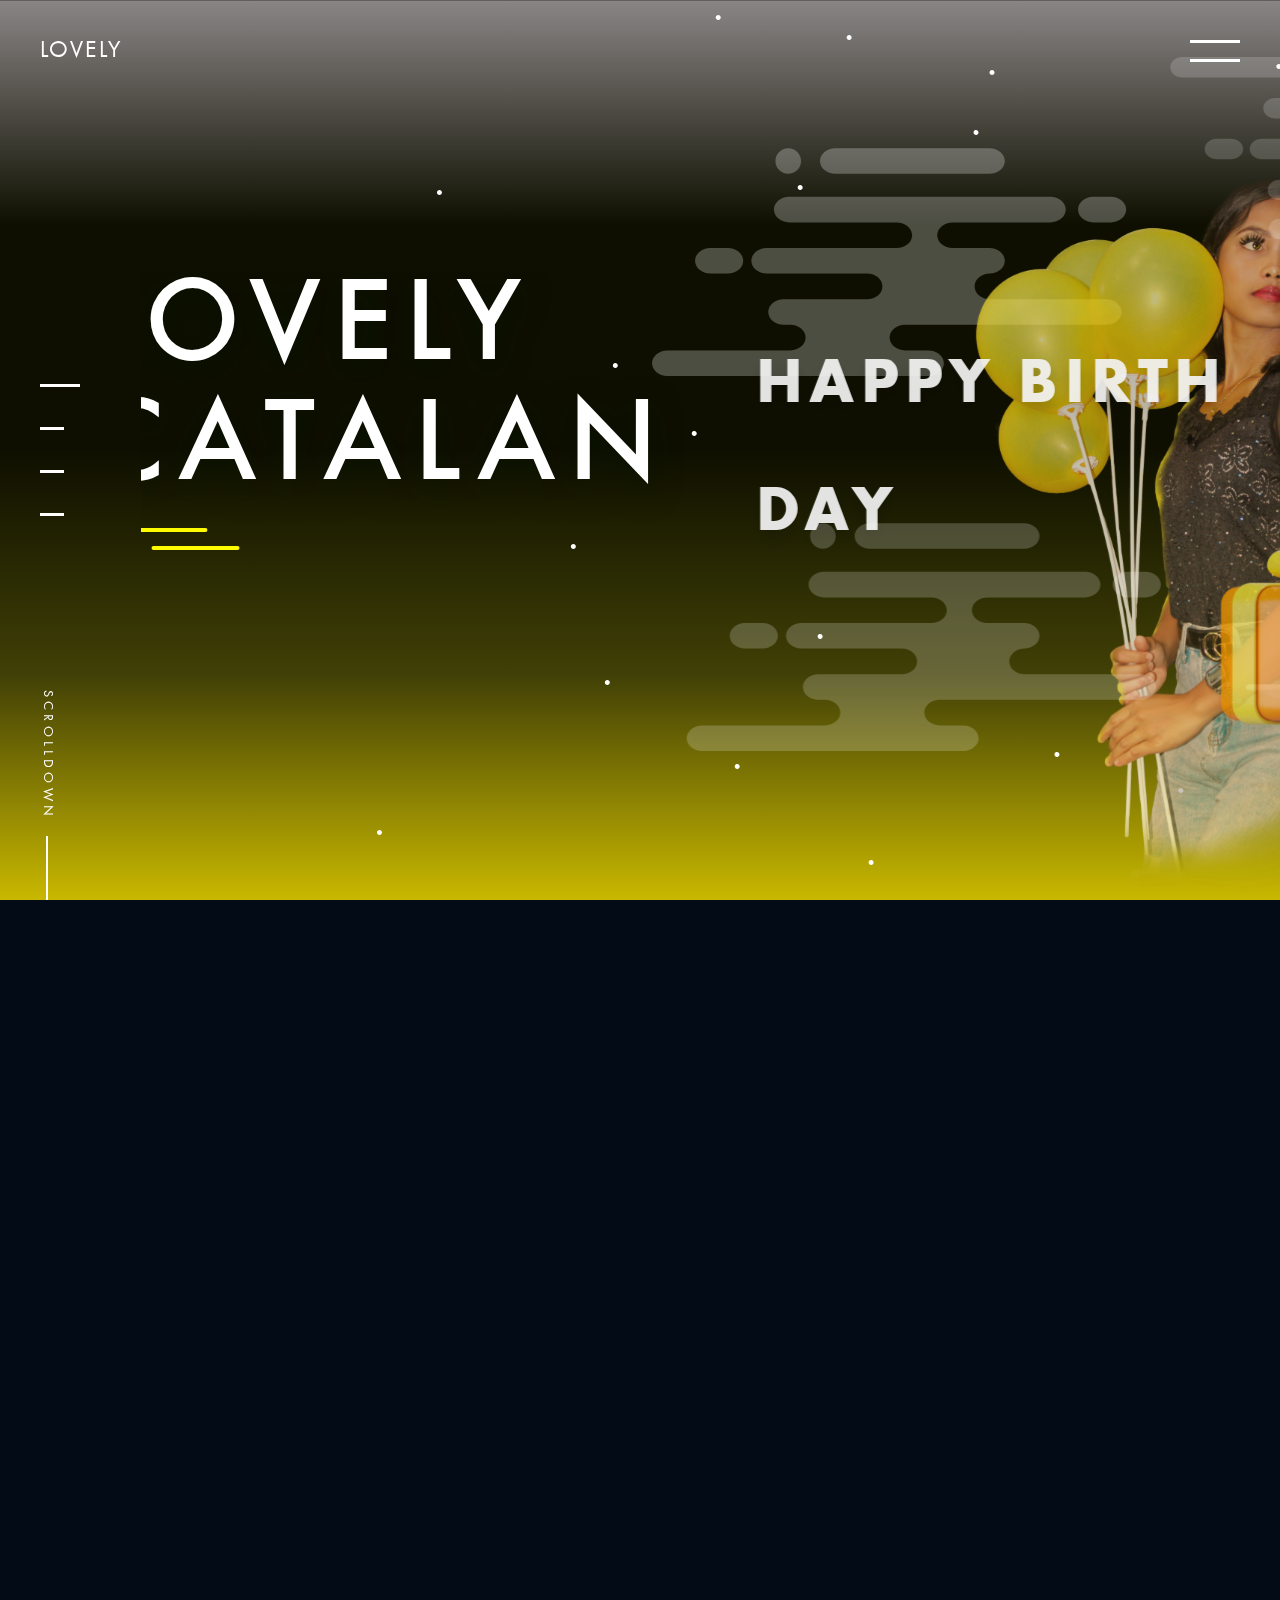
<file: kuon.space/index.html>
<!DOCTYPE html>
<html lang="Eg">
  
<!-- Mirrored from kuon.space/ by HTTrack Website Copier/3.x [XR&CO'2014], Fri, 13 Nov 2020 15:46:29 GMT -->
<!-- Added by HTTrack --><meta http-equiv="content-type" content="text/html;charset=UTF-8" /><!-- /Added by HTTrack -->
<head>
    <meta charset="UTF-8">
    <meta name="viewport" content="width=device-width, initial-scale=1.0">
    <meta http-equiv="X-UA-Compatible" content="ie=edge">
    <meta property="og:type" content="website">
    <meta property="og:description" content="KUON YAGI PORTFOLIO / Web designer / Markup engineer">
    <meta property="og:image" content="assets/img/ogp.png">
    <meta name="twitter:card" content="summary_large_image">
    <meta name="twitter:site" content="@goldi69s">
    <meta property="og:site_name" content="KUON YAGI PORTFOLIO">
    <meta property="og:locale" content="ja_JP">
    <link rel="stylesheet" href="assets/css/jquery.fullPage.css">
    <link rel="stylesheet" href="assets/css/common.css">
    <link rel="stylesheet" href="../use.fontawesome.com/releases/v5.0.6/css/all.css">
    <link rel="stylesheet" href="https://fonts.googleapis.com/css?family=Abril+Fatface">
    <link rel="shortcut icon" href="favicon-16x16.png">
    <link rel="apple-touch-icon" href="favicon-16x16.png">
    <link rel="stylesheet" href="awwwards.css">
    <meta property="og:url" content="kuon.space">
    <meta property="og:title" content="KUON YAGI PORTFOLIO">
    <title>HAPPY BIRTH DAY</title><!-- Global site tag (gtag.js) - Google Analytics -->
    <script async src="https://www.googletagmanager.com/gtag/js?id=UA-115155070-1"></script>
    <script>window.dataLayer = window.dataLayer || [];function gtag(){dataLayer.push(arguments);}gtag('js', new Date());gtag('config', 'UA-115155070-1');</script>
  </head>
  <body>
    <audio controls autoplay hidden loop>
			<source src="song.mp3" type="audio/mp3">
			<source src="horse.mp3" type="audio/mpeg">
			Your browser does not support the audio element.
		</audio>
    <header><a class="name" href="https://www.facebook.com/ayeenlovely" target="_blank">LOVELY</a>
      <div class="wrap">
        
        <div class="menuIcon js-menuBtn"></div>
      </div>
      <nav class="global-nav">
        <ul class="global-nav__list">
          <li><a href="index.html">HOME</a></li>
          <li class="global-nav__sns"><a href="https://twitter.com/Goldi69s" target="_blank"><i class="fab fa-twitter"></i></a><a href="https://dribbble.com/kuon_yagi" target="_blank"><i class="fab fa-dribbble"></i></a></li>
        </ul>
      </nav>
      <div class="curtain"></div>
      <div class="loader"></div>
    </header>
    <main id="barba-wrapper">
      <div class="barba-container" data-namespace="top">
        <div class="fullpage" id="js-fullpage">
          <div class="section">
            
            <div class="fullpage__slide">
              <div class="title title--top">
                <h1 class="title__text js-letter">LOVELY<br>CATALAN</h1>
                <div class="border js-letter"><span></span><span class="js-letter"></span></div>
                <p class="title__lead js-letter">19TH BIRTHDAY</p>
              </div>
              <div class="moon">
                <div class="moon__img js-parallax-moon">
                  <div class="moon__front layer" data-depth="0.2">
                    <div class="moon__text-wrap">
                      <p class="moon__text js-moon" data-depth="0.5">HAPPY BIRTH DAY</p>
                    </div>
                  </div>
                  <div class="moon__front layer" data-depth="0.8">
                    <div class="cloud cloud--front1 js-moon"><img src="assets/img/Cake0001.png" alt="cloud"></div>
                  </div>
                  <div class="moon__back layer" data-depth="0.4">
                    <div class="cloud cloud--back2 js-moon"><img src="assets/img/b_cloud02.svg" alt="cloud"></div>
                  </div>
                  <div class="moon__front layer" data-depth="0.6">
                    <div class="cloud cloud--front2 js-moon"><img src="assets/img/Gift0001.png" alt="cloud"></div>
                  </div>
                  <div class="moon__back layer" data-depth="0.5"><img class="js-moon" src="assets/img/labs.png" alt="moon"></div>
                  <div class="moon__front layer" data-depth="0.7">
                    <div class="cloud cloud--front3 js-moon"><img src="assets/img/b_cloud02.svg" alt="cloud"></div>
                  </div>
                  <div class="moon__back layer" data-depth="0.3">
                    <div class="cloud cloud--back1 js-moon"><img src="assets/img/b_cloud01.svg" alt="cloud"></div>
                  </div>
                </div>
              </div>
            </div>
          </div>
          <div class="section">
            <div class="fullpage__slide">
              <div class="title">
                <h2 class="title__text js-letter">Wish u All<br>The best</h2>
                <div class="border js-letter"><span></span><span class="js-letter"></span></div>
                <p class="title__lead js-letter">Happy 19th Birthday</p>
                <div class="btn-wrap js-letter"><a class="btn" href="reile.html" target="_blank">message</a></div>
              </div><a class="image image--works" href="reile.html">
                <div class="image__over">
                  <div class="image__cover"></div>
                  <div class="image__cover"></div>
                </div>
                <div class="page-num">
                  <p>19</p>
                </div></a>
            </div>
          </div>
          <div class="section">
            <div class="fullpage__slide">
              <div class="title">
                <h2 class="title__text js-letter">Yelyel <br> Gwapa</h2>
                <div class="border js-letter"><span></span><span class="js-letter"></span></div>
                <p class="title__lead js-letter">Happy birthday to ma-attitude sister!<br>My wish for you is that you...</p>
                <div class="btn-wrap js-letter"><a class="btn" href="about.html">Show more</a></div>
              </div><a class="image image--about" href="about.html">
                <div class="image__over">
                  <div class="image__cover"></div>
                  <div class="image__cover"></div>
                </div>
                <div class="page-num">
                  <p>19</p>
                </div></a>
            </div>
          </div>
          <div class="section">
            <div class="fullpage__slide">
              <div class="title">
                <h2 class="title__text js-letter"><span style="font-size: 0.1em;">FROM</span> <br> FAMILY</h2>
                <div class="border js-letter"><span></span><span class="js-letter"></span></div>
                <ul>
                  <li class="js-letter" style="width: 400px; overflow: hidden;"><br> Happy birthday ayen! Wishing you the happiest birthday and for more birthdays to come. Were all happy for you on your birthday! We hope you have a great day and wish you all the best for the coming year.May this day be as beautiful as you are. May this cake be as sweet as you are. And may this birthday party be as memorable as you are. We love you forever.This year, may you shed less tears and have more laughs.</li>
                  </ul>
              </div>
              <div class="image image--contact">
                <div class="image__over">
                  <div class="image__cover"></div>
                  <div class="image__cover"></div>
                </div>
                <div class="page-num">
                  <p>19</p>
                </div>
              </div>
            </div>
          </div>
        </div>
        <p class="scrollDown">SCROLLDOWN</p>
        <div class="moon-background">
          <div class="moonlight">
            <div class="moonlight__wrap js-parallax-moonlight">
              <div class="layer moonlight__img" data-depth="0.2"></div>
            </div>
          </div>
        </div>
        <div class="star js-parallax-star">
          <div class="layer" data-depth="0.1">
            <div class="star__img"><img src="assets/img/star.svg"></div>
          </div>
        </div>
        <div class="sky-color"></div>
      </div>
    </main>
    <script src="../ajax.googleapis.com/ajax/libs/jquery/3.3.1/jquery.min.js"></script>
    <script src="assets/js/jquery.fullPage.js"></script>
    <script src="../cdnjs.cloudflare.com/ajax/libs/animejs/2.2.0/anime.min.js"></script>
    <script src="assets/js/parallax.js"></script>
    <script src="../cdnjs.cloudflare.com/ajax/libs/barba.js/1.0.0/barba.min.js"></script>
    <script src="assets/js/common.min.js"></script>
  </body>

<!-- Mirrored from kuon.space/ by HTTrack Website Copier/3.x [XR&CO'2014], Fri, 13 Nov 2020 15:46:40 GMT -->
</html>
</file>
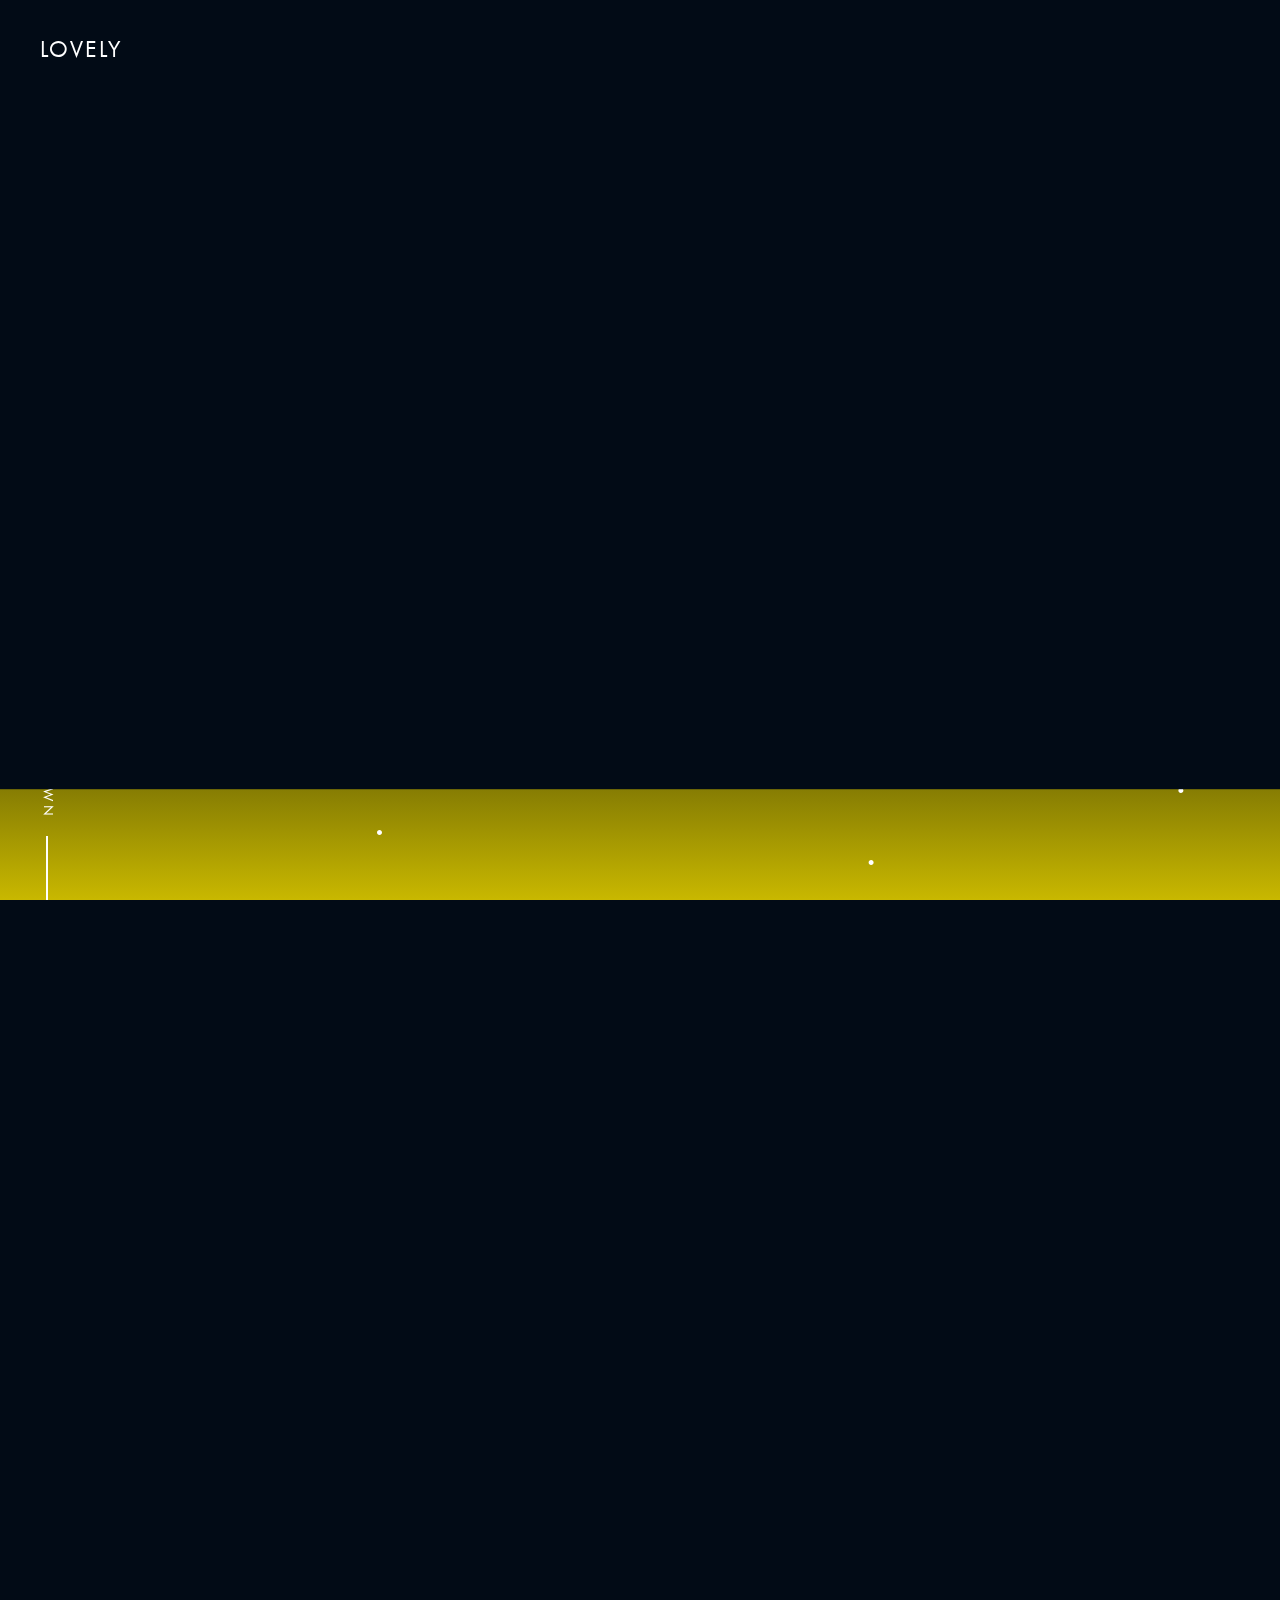
<file: main.html>
<html xmlns="http://www.w3.org/1999/xhtml" lang="en">

<head>
	<meta http-equiv="Content-Type" content="text/html; charset=utf-8" />
	<meta name="description" content="HTTrack is an easy-to-use website mirror utility. It allows you to download a World Wide website from the Internet to a local directory,building recursively all structures, getting html, images, and other files from the server to your computer. Links are rebuiltrelatively so that you can freely browse to the local site (works with any browser). You can mirror several sites together so that you can jump from one toanother. You can, also, update an existing mirror site, or resume an interrupted download. The robot is fully configurable, with an integrated help" />
	<meta name="keywords" content="httrack, HTTRACK, HTTrack, winhttrack, WINHTTRACK, WinHTTrack, offline browser, web mirror utility, aspirateur web, surf offline, web capture, www mirror utility, browse offline, local  site builder, website mirroring, aspirateur www, internet grabber, capture de site web, internet tool, hors connexion, unix, dos, windows 95, windows 98, solaris, ibm580, AIX 4.0, HTS, HTGet, web aspirator, web aspirateur, libre, GPL, GNU, free software" />
	<title>Local index - HTTrack Website Copier</title>


	<meta name="generator" content="HTTrack Website Copier/3.x">
	<TITLE>Local index - HTTrack</TITLE>
</HEAD>
<BODY style="background-color:black;">

	<TABLE BORDER="0" WIDTH="100%" CELLSPACING="1" CELLPADDING="0">
		<TR>
			<TD BACKGROUND="fade.gif">
				&middot;
					<A HREF="kuon.space/index.html">
						kuon.space/index.html
					</A>		
			</TD>
		</TR>
	</TABLE>
	
	<!-- Mirror and index made by HTTrack Website Copier/3.49-2 [XR&CO'2014] -->
	<!-- Thanks for using HTTrack Website Copier! -->
	<meta HTTP-EQUIV="Refresh" CONTENT="0; URL=kuon.space/index.html">


<!-- ==================== Start epilogue ==================== -->
		</td>
		</tr>
		</table>
	</td>
	</tr>
	</table>
</td>
</tr>
</table>

<table width="76%" border="0" align="center" valign="bottom" cellspacing="0" cellpadding="0">
	<tr>
	<td id="footer"><small>&copy; 2008 Xavier Roche & other contributors - Web Design: Leto Kauler.</small></td>
	</tr>
</table>

</body>

</html>
</file>
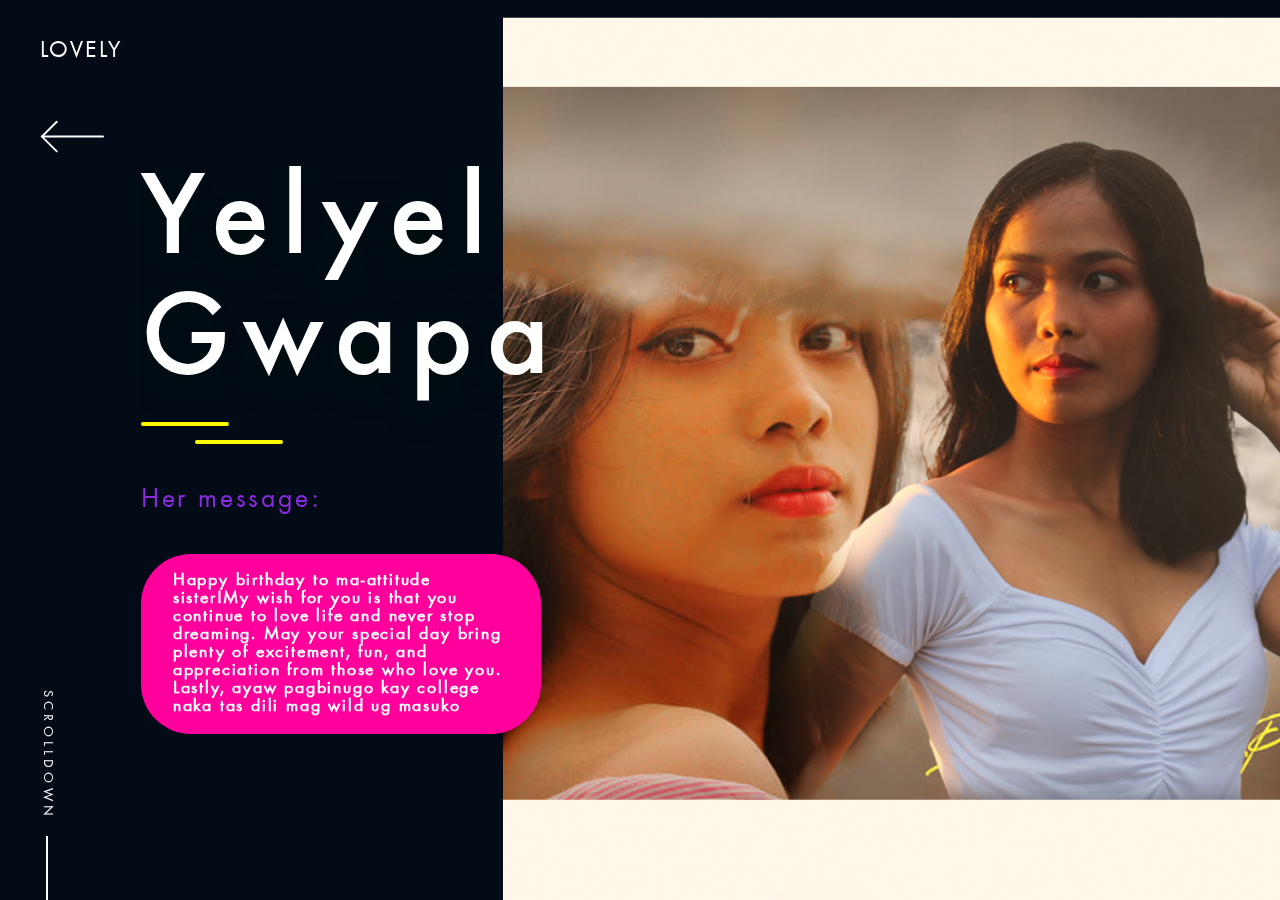
<file: kuon.space/about.html>
<!DOCTYPE html>
<html lang="ja">
  
<!-- Mirrored from kuon.space/about.html by HTTrack Website Copier/3.x [XR&CO'2014], Fri, 13 Nov 2020 15:46:51 GMT -->
<!-- Added by HTTrack --><meta http-equiv="content-type" content="text/html;charset=UTF-8" /><!-- /Added by HTTrack -->
<head>
    <meta charset="UTF-8">
    <meta name="viewport" content="width=device-width, initial-scale=1.0">
    <meta http-equiv="X-UA-Compatible" content="ie=edge">
    <meta property="og:type" content="website">
    <meta property="og:description" content="KUON YAGI PORTFOLIO / Web designer / Markup engineer">
    <meta property="og:image" content="assets/img/ogp.png">
    <meta name="twitter:card" content="summary_large_image">
    <meta name="twitter:site" content="@goldi69s">
    <meta property="og:site_name" content="KUON YAGI PORTFOLIO">
    <meta property="og:locale" content="ja_JP">
    <link rel="stylesheet" href="assets/css/jquery.fullPage.css">
    <link rel="stylesheet" href="assets/css/common.css">
    <link rel="stylesheet" href="../use.fontawesome.com/releases/v5.0.6/css/all.css">
    <link rel="stylesheet" href="https://fonts.googleapis.com/css?family=Abril+Fatface">
    <link rel="shortcut icon" href="favicon-16x16.png">
    <link rel="apple-touch-icon" href="apple-touch-icon.png">
    <link rel="stylesheet" href="awwwards.css">
    <meta property="og:url" content="about.html">
    <meta property="og:title" content="About Me | KUON YAGI PORTFOLIO">
    <title>HAPPY BIRTHDAY</title><!-- Global site tag (gtag.js) - Google Analytics -->
    <script async src="https://www.googletagmanager.com/gtag/js?id=UA-115155070-1"></script>
    <script>window.dataLayer = window.dataLayer || [];function gtag(){dataLayer.push(arguments);}gtag('js', new Date());gtag('config', 'UA-115155070-1');</script>
  </head>
  <body>
    <header><a class="name" href="index.html">LOVELY</a>
      <div class="wrap">
       
      </div>
      <nav class="global-nav">
        <ul class="global-nav__list">
          <li><a href="index.html">HOME</a></li>
         
        </ul>
      </nav>
      <div class="curtain"></div>
      <div class="loader"></div>
    </header>
    <main id="barba-wrapper">
      <div class="barba-container" data-namespace="underlayer">
        <div class="page-top">
          <div class="page-top__inner"><a class="back-arrow" href="index.html#about"><svg xmlns="http://www.w3.org/2000/svg" width="100%" height="34" viewBox="0 0 67 34"><g fill="none" fill-rule="evenodd" stroke="#FFF" stroke-linecap="round" transform="translate(2 1)"><path stroke-width="2" d="M0,15.5533333 L64,15.5533333"/><polyline stroke-width="2" points="15.556 0 0 15.556 15.556 31.111"/></g></svg></a>
            <p class="scrollDown">SCROLLDOWN</p>
            <div class="title">
              <h2 class="title__text">Yelyel <br> Gwapa</h2>
              <div class="border js-toRight"><span></span><span></span></div>
              <p class="title__lead" style="color: blueviolet;">Her message:</p>
              <div class="btn-wrap"><a class="btn" href="https://www.wantedly.com/users/48483598" target="_balnk" style="max-width: 400px;">Happy birthday to ma-attitude sister!My wish for you is that you continue to love life and never stop dreaming. May your special day bring plenty of excitement, fun, and appreciation from those who love you. Lastly, ayaw pagbinugo kay college naka tas dili mag wild ug masuko</a></div>
            </div>
            <div class="image image__about"></div>
          </div>
        </div>
        
        </section>
        
    </main>
    <script src="../ajax.googleapis.com/ajax/libs/jquery/3.3.1/jquery.min.js"></script>
    <script src="assets/js/jquery.fullPage.js"></script>
    <script src="../cdnjs.cloudflare.com/ajax/libs/animejs/2.2.0/anime.min.js"></script>
    <script src="assets/js/parallax.js"></script>
    <script src="../cdnjs.cloudflare.com/ajax/libs/barba.js/1.0.0/barba.min.js"></script>
    <script src="assets/js/common.min.js"></script>
  </body>

<!-- Mirrored from kuon.space/about.html by HTTrack Website Copier/3.x [XR&CO'2014], Fri, 13 Nov 2020 15:46:58 GMT -->
</html>
</file>
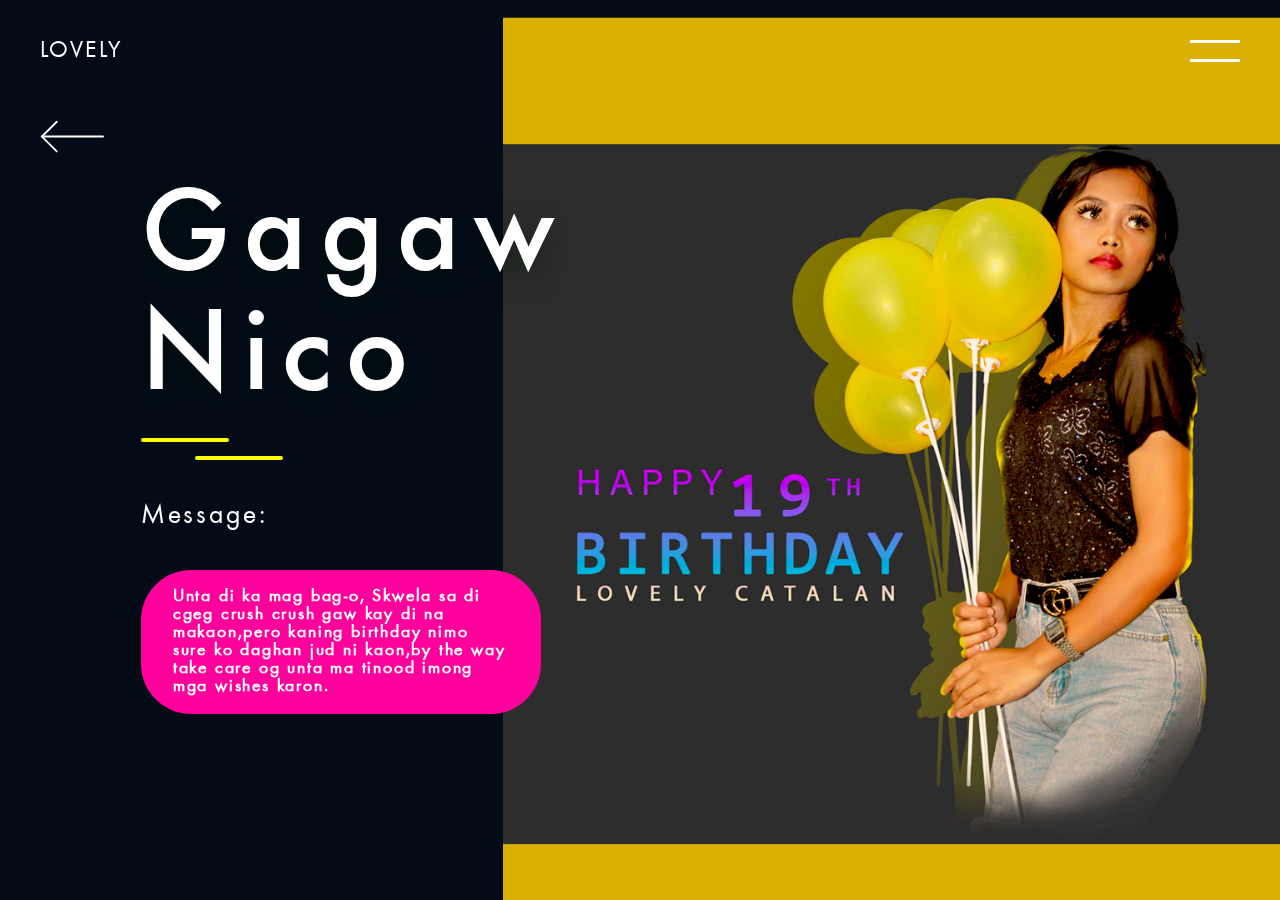
<file: kuon.space/reile.html>
<!DOCTYPE html>
<html lang="ja">
  
<!-- Mirrored from kuon.space/reile.html by HTTrack Website Copier/3.x [XR&CO'2014], Fri, 13 Nov 2020 15:46:50 GMT -->
<!-- Added by HTTrack --><meta http-equiv="content-type" content="text/html;charset=UTF-8" /><!-- /Added by HTTrack -->
<head>
    <meta charset="UTF-8">
    <meta name="viewport" content="width=device-width, initial-scale=1.0">
    <meta http-equiv="X-UA-Compatible" content="ie=edge">
    <meta property="og:type" content="website">
    <meta property="og:description" content="KUON YAGI PORTFOLIO / Web designer / Markup engineer">
    <meta property="og:image" content="assets/img/ogp.png">
    <meta name="twitter:card" content="summary_large_image">
    <meta name="twitter:site" content="@goldi69s">
    <meta property="og:site_name" content="KUON YAGI PORTFOLIO">
    <meta property="og:locale" content="ja_JP">
    <link rel="stylesheet" href="assets/css/jquery.fullPage.css">
    <link rel="stylesheet" href="assets/css/common.css">
    <link rel="stylesheet" href="../use.fontawesome.com/releases/v5.0.6/css/all.css">
    <link rel="stylesheet" href="https://fonts.googleapis.com/css?family=Abril+Fatface">
    <link rel="shortcut icon" href="favicon-16x16.png">
    <link rel="apple-touch-icon" href="apple-touch-icon.png">
    <link rel="stylesheet" href="awwwards.css">
    <meta property="og:url" content="reile.html">
    <meta property="og:title" content="Hair Space REILE | KUON YAGI PORTFOLIO">
    <title>Happy 19th birthday</title><!-- Global site tag (gtag.js) - Google Analytics -->
    <script async src="https://www.googletagmanager.com/gtag/js?id=UA-115155070-1"></script>
    <script>window.dataLayer = window.dataLayer || [];function gtag(){dataLayer.push(arguments);}gtag('js', new Date());gtag('config', 'UA-115155070-1');</script>
  </head>
  <body>
    <header><a class="name" href="https://www.facebook.com/ayeenlovely" target="_blank">LOVELY</a>
      <div class="wrap">
       
        <div class="menuIcon js-menuBtn"></div>
      </div>
      <nav class="global-nav">
        <ul class="global-nav__list">
          <li><a href="index.html">HOME</a></li>
         
        </ul>
      </nav>
      <div class="curtain"></div>
      <div class="loader"></div>
    </header>
    <main id="barba-wrapper">
      <div class="barba-container" data-namespace="underlayer">
        <div class="page-top">
          <div class="page-top__inner"><a class="back-arrow" href="index.html#reile"><svg xmlns="http://www.w3.org/2000/svg" width="100%" height="34" viewBox="0 0 67 34"><g fill="none" fill-rule="evenodd" stroke="#FFF" stroke-linecap="round" transform="translate(2 1)"><path stroke-width="2" d="M0,15.5533333 L64,15.5533333"/><polyline stroke-width="2" points="15.556 0 0 15.556 15.556 31.111"/></g></svg></a>
            <div class="title">
              <h2 class="title__text">Gagaw<br>Nico</h2>
              <div class="border js-toRight"><span></span><span></span></div>
              <p class="title__lead">Message:</p>
              <div class="btn-wrap"><a class="btn" style="max-width: 400px;overflow: hidden;top: 1000px;">Unta di ka mag bag-o, Skwela sa di cgeg crush crush gaw kay di na makaon,pero kaning birthday nimo sure ko daghan jud ni kaon,by the way take care og unta ma tinood imong mga wishes karon.</a></div>
            </div>
            <div class="image image__reile"></div>
          </div>
        </div>
       
    </main>
    <script src="../ajax.googleapis.com/ajax/libs/jquery/3.3.1/jquery.min.js"></script>
    <script src="assets/js/jquery.fullPage.js"></script>
    <script src="../cdnjs.cloudflare.com/ajax/libs/animejs/2.2.0/anime.min.js"></script>
    <script src="assets/js/parallax.js"></script>
    <script src="../cdnjs.cloudflare.com/ajax/libs/barba.js/1.0.0/barba.min.js"></script>
    <script src="assets/js/common.min.js"></script>
  </body>

<!-- Mirrored from kuon.space/reile.html by HTTrack Website Copier/3.x [XR&CO'2014], Fri, 13 Nov 2020 15:46:51 GMT -->
</html>
</file>
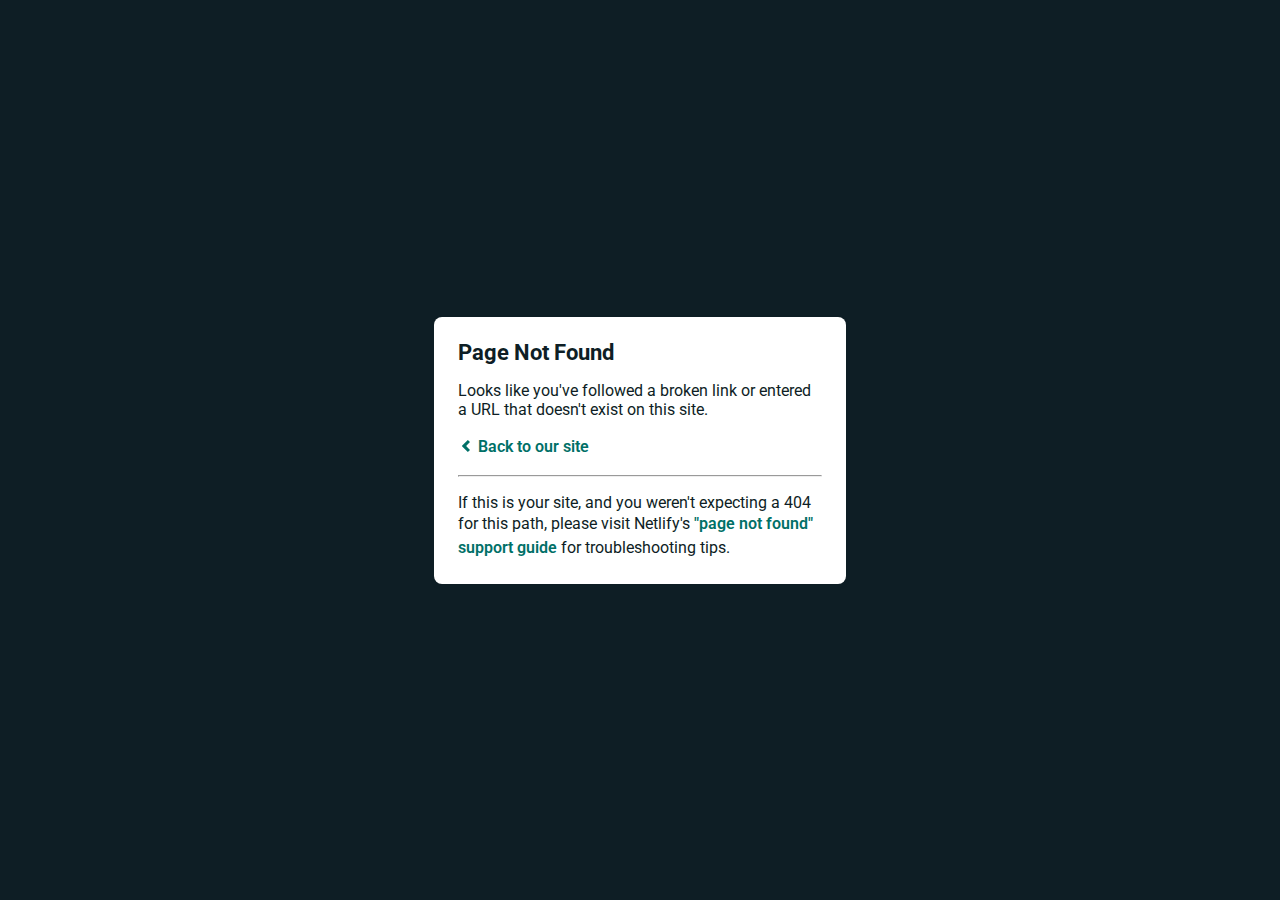
<file: kuon.space/ribbons/awwwards_honorable_black_left.html>
<!DOCTYPE html>
<html>
  <head>
    <meta charset="utf-8">
    <meta name="viewport" content="width=device-width, initial-scale=1.0, maximum-scale=1.0, user-scalable=no">

    <title>Page Not Found</title>
    <link href='https://fonts.googleapis.com/css?family=Roboto:400,700&subset=latin,latin-ext' rel='stylesheet' type='text/css'>
    <style>
    body {
      font-family: -apple-system, BlinkMacSystemFont, "Segoe UI", Roboto, Helvetica, Arial, sans-serif, "Apple Color Emoji", "Segoe UI Emoji", "Segoe UI Symbol";
      background: rgb(14, 30, 37);
      color: white;
      overflow: hidden;
      margin: 0;
      padding: 0;
    }

    h1 {
      margin: 0;
      font-size: 22px;
      line-height: 24px;
    }

    .main {
      position: relative;
      display: flex;
      flex-direction: column;
      align-items: center;
      justify-content: center;
      height: 100vh;
      width: 100vw;
    }

    .card {
      position: relative;
      display: flex;
      flex-direction: column;
      width: 75%;
      max-width: 364px;
      padding: 24px;
      background: white;
      color: rgb(14, 30, 37);
      border-radius: 8px;
      box-shadow: 0 2px 4px 0 rgba(14, 30, 37, .16);
    }

    a {
      margin: 0;
      text-decoration: none;
      font-weight: 600;
      line-height: 24px;
      color: #007067;
    }

    a svg {
      position: relative;
      top: 2px;
    }

    a:hover,
    a:focus {
      text-decoration: underline;
      text-decoration-color: #f4bb00;
    }

    a:hover svg path{
      fill: #007067;
    }

    p:last-of-type {
      margin-bottom: 0;
    }

    </style>
  </head>
  <body>
    <div class="main">
      <div class="card">
        <div class="header">
          <h1>Page Not Found</h1>
        </div>
        <div class="body">
          <p>Looks like you've followed a broken link or entered a URL that doesn't exist on this site.</p>
          <p>
            <a id="back-link" href="/">
              <svg xmlns="http://www.w3.org/2000/svg" width="16" height="16" viewBox="0 0 16 16">
                <path fill="#007067" d="M11.9998836,4.09370803 L8.55809517,7.43294953 C8.23531459,7.74611298 8.23531459,8.25388736 8.55809517,8.56693769 L12,11.9062921 L9.84187871,14 L4.24208544,8.56693751 C3.91930485,8.25388719 3.91930485,7.74611281 4.24208544,7.43294936 L9.84199531,2 L11.9998836,4.09370803 Z"/>
              </svg>
              Back to our site
             </a>
          </p>
          <hr><p>If this is your site, and you weren't expecting a 404 for this path, please visit Netlify's <a href="https://community.netlify.com/t/support-guide-i-ve-deployed-my-site-but-i-still-see-page-not-found/125?utm_source=404page&utm_campaign=community_tracking">"page not found" support guide</a> for troubleshooting tips.
          </p>
        </div>
      </div>
    </div>
    <script>
      (function() {
        if (document.referrer && document.location.host && document.referrer.match(new RegExp("^https?://" + document.location.host))) {
          document.getElementById("back-link").setAttribute("href", document.referrer);
        }
      })();
    </script>
  </body>
</html>
</file>
<file: kuon.space/assets/css/common.css>
@charset "UTF-8";
a,
abbr,
acronym,
address,
applet,
article,
aside,
audio,
b,
big,
blockquote,
body,
canvas,
caption,
center,
cite,
code,
dd,
del,
details,
dfn,
div,
dl,
dt,
em,
embed,
fieldset,
figcaption,
figure,
footer,
form,
h1,
h2,
h3,
h4,
h5,
h6,
header,
hgroup,
html,
i,
iframe,
img,
ins,
kbd,
label,
legend,
li,
mark,
menu,
nav,
object,
ol,
output,
p,
pre,
q,
ruby,
s,
samp,
section,
small,
span,
strike,
strong,
sub,
summary,
sup,
table,
tbody,
td,
tfoot,
th,
thead,
time,
tr,
tt,
u,
ul,
var,
video {
  margin: 0;
  padding: 0;
  border: 0;
  font-size: 100%;
  font: inherit;
  vertical-align: baseline;
}
article,
aside,
details,
figcaption,
figure,
footer,
header,
hgroup,
menu,
nav,
section {
  display: block;
}
body {
  line-height: 1;
}
ol,
ul {
  list-style: none;
}
blockquote,
q {
  quotes: none;
}
blockquote:after,
blockquote:before,
q:after,
q:before {
  content: "";
  content: none;
}
table {
  border-collapse: collapse;
  border-spacing: 0;
}
@font-face {
  font-family: "futura_m";
  src: url(../font/Futura-Med.eot) format("eot"),
    url(../font/Futura-Med.woff) format("woff");
}
@font-face {
  font-family: "futura_r";
  src: url(../font/Futura-Boo.eot) format("eot"),
    url(../font/Futura-Boo.woff) format("woff");
}
@font-face {
  font-family: "futura_b";
  src: url(../font/Futura-Bol.eot) format("eot"),
    url(../font/Futura-Bol.woff) format("woff");
}
@font-face {
  font-family: "futura_de";
  src: url(../font/Futura-Dem.eot) format("eot"),
    url(../font/Futura-Dem.woff) format("woff");
}
html {
  font-size: 62.5%;
  -webkit-box-sizing: border-box;
  box-sizing: border-box;
  overflow-x: hidden;
}
@media screen and (max-width: 420px) {
  html {
    font-size: 3.125vw;
  }
}
*,
:after,
:before {
  -webkit-box-sizing: border-box;
  box-sizing: border-box;
}
body {
  font-family: "futura_r", "Helvetica Neue", "Helvetica", "Arial", "Avenir",
    "Hiragino Sans", 游ゴシック体, "Yu Gothic", YuGothic, "ヒラギノ角ゴシック",
    "メイリオ", Meiryo, "ＭＳ Ｐゴシック", "MS PGothic", sans-serif;
  font-size: 1.6rem;
  -webkit-text-size-adjust: 100%;
  -moz-text-size-adjust: 100%;
  -ms-text-size-adjust: 100%;
  text-size-adjust: 100%;
  color: #fceb02;
  overflow-x: hidden;
}
@media screen and (max-width: 420px) {
  body {
    font-size: 1.2rem;
  }
}
textarea {
  font-family: "futura_r", "Helvetica Neue", "Helvetica", "Arial", "Avenir",
    "Hiragino Sans", 游ゴシック体, "Yu Gothic", YuGothic, "ヒラギノ角ゴシック",
    "メイリオ", Meiryo, "ＭＳ Ｐゴシック", "MS PGothic", sans-serif;
}
h1,
h2,
h3,
h4,
h5,
h6 {
  line-height: 1.2;
}
p {
  line-height: 2;
  word-wrap: break-word;
  white-space: normal;
}
dd,
dt,
li,
pre,
td,
th {
  line-height: 1.5;
}
li {
  list-style-type: none;
}
table {
  table-layout: fixed;
  border-collapse: separate;
  border-spacing: 0;
  empty-cells: show;
  font: 100%;
  font-size: inherit;
  word-wrap: break-word;
  word-break: break-all;
}
a {
  color: #072142;
  text-decoration: none;
}
a:hover {
  text-decoration: none;
}
.clearfix:after {
  content: "";
  display: block;
  clear: both;
}
.clearfix {
  overflow: hidden;
  zoom: 1;
}
img {
  max-width: 100%;
  height: auto;
  vertical-align: middle;
  width: 100%;
}
.title {
  color: #fff;
  position: absolute;
  overflow: hidden;
  top: 50%;
  -webkit-transform: translate3d(0, -50%, 0);
  transform: translate3d(0, -50%, 0);
  z-index: 200;
  margin-left: 11%;
}
@media screen and (max-width: 800px) {
  .title {
    margin-left: 40px;
  }
}
@media screen and (max-width: 420px) {
  .title {
    width: 87.5%;
    margin: 0 6.25%;
    top: auto;
    -webkit-transform: translate3d(0, 0, 0);
    transform: translate3d(0, 0, 0);
    bottom: 8rem;
  }
}
@media screen and (max-width: 420px) {
  .title--top {
    margin: 0 13%;
  }
}
.title__text {
  font-size: 12rem;
  line-height: 1;
  letter-spacing: 0.1em;
  margin-bottom: 1.6rem;
  font-family: "futura_m";
  font-weight: normal;
  text-shadow: 0 10px 30px rgba(4, 22, 2, 0.5);
}
@media screen and (max-width: 800px) {
  .title__text {
    font-size: 7.6rem;
  }
}
@media screen and (max-width: 420px) {
  .title__text {
    font-size: 3.8rem;
    margin-bottom: 0.8rem;
    text-shadow: 0 3px 10px rgba(2, 11, 22, 0.5);
  }
}
@media screen and (max-width: 420px) {
  .title__text--top {
    font-size: 5.4rem;
    text-shadow: 0 10px 30px rgba(2, 11, 22, 0.5);
    margin-bottom: 0.1rem;
  }
}
.title .border {
  display: inline-block;
  margin-bottom: 3.2rem;
}
@media screen and (max-width: 420px) {
  .title .border {
    margin-bottom: 0.8rem;
  }
}
.title .border span {
  display: block;
  width: 88px;
  height: 4px;
  border-radius: 5px;
  background: #fffb00;
}
.title .border span:first-child {
  margin-bottom: 1.4rem;
}
@media screen and (max-width: 420px) {
  .title .border span:first-child {
    margin-bottom: 0.7rem;
  }
}
@media screen and (max-width: 800px) {
  .title .border span {
    width: 70px;
  }
}
@media screen and (max-width: 420px) {
  .title .border span {
    width: 44px;
    height: 2px;
  }
}
.title .border span:last-child {
  margin-left: 54px;
}
@media screen and (max-width: 800px) {
  .title .border span:last-child {
    margin-left: 43px;
  }
}
@media screen and (max-width: 420px) {
  .title .border span:last-child {
    margin-left: 27px;
  }
}
.title__lead {
  color: #fff;
  font-size: 2.8rem;
  line-height: 1.5;
  letter-spacing: 0.1em;
}
@media screen and (max-width: 800px) {
  .title__lead {
    font-size: 2.4rem;
    line-height: 1.4;
  }
}
@media screen and (max-width: 420px) {
  .title__lead {
    font-size: 1.2rem;
  }
}
.title li {
  margin-bottom: 1.6rem;
}
@media screen and (max-width: 420px) {
  .title li {
    margin-bottom: 0.8rem;
    line-height: 1.1;
  }
}
.title li:last-child {
  margin-bottom: 0;
}
.title li:last-child a {
  margin-right: 3.2rem;
}
@media screen and (max-width: 420px) {
  .title li:last-child a {
    margin-right: 1.6rem;
  }
}
.title li:last-child a:last-child {
  margin-right: 0;
}
.title li a {
  color: #fff;
  font-size: 2.8rem;
  line-height: 1.5;
  letter-spacing: 0.1em;
  -webkit-transition: 0.3s;
  -o-transition: 0.3s;
  transition: 0.3s;
}
@media screen and (max-width: 800px) {
  .title li a {
    font-size: 2.4rem;
    line-height: 1.4;
  }
}
@media screen and (max-width: 420px) {
  .title li a {
    font-size: 1.2rem;
  }
}
.title li a:hover {
  opacity: 0.5;
}
.btn {
  display: inline-block;
  font-size: 1.8rem;
  color: #fff;
  background: #ff009d;
  line-height: 1;
  font-weight: bold;
  padding: 18px 32px;
  border-radius: 50px;
  -webkit-transition: 0.3s;
  -o-transition: 0.3s;
  transition: 0.3s;
  letter-spacing: 0.1em;
}
@media screen and (max-width: 800px) {
  .btn {
    font-size: 1.8rem;
    padding: 13px 24px;
  }
}
@media screen and (max-width: 420px) {
  .btn {
    font-size: 1.2rem;
  }
}
.btn:hover {
  -webkit-transform: translate3d(0, -5%, 0);
  transform: translate3d(0, -5%, 0);
  opacity: 1;
}
.btn-wrap {
  margin-top: 3.2rem;
}
@media screen and (max-width: 800px) {
  .btn-wrap {
    margin-top: 1.6rem;
  }
}
@media screen and (max-width: 420px) {
  .btn-wrap {
    text-align: center;
    margin-top: 0.8rem;
  }
}
.scrollDown {
  position: fixed;
  font-size: 1.4rem;
  bottom: 80px;
  left: 40px;
  line-height: 1;
  letter-spacing: 0.3em;
  -webkit-writing-mode: vertical-rl;
  -ms-writing-mode: tb-rl;
  writing-mode: vertical-rl;
  color: #fff;
  z-index: 100;
}
.scrollDown:after {
  content: "";
  width: 2px;
  height: 64px;
  background: #fff;
  position: absolute;
  left: 0;
  right: 0;
  margin: auto;
  bottom: -80px;
}
@media screen and (max-width: 420px) {
  .scrollDown:after {
    height: 32px;
    bottom: -40px;
  }
}
@media screen and (max-width: 420px) {
  .scrollDown {
    left: auto;
    right: 6.25%;
    font-size: 1rem;
    bottom: 40px;
  }
}
.content {
  max-width: 1200px;
  width: 100%;
  margin: auto;
}
.content--mlarge {
  margin-top: 14.4rem;
}
@media screen and (max-width: 800px) {
  .content--mlarge {
    margin-top: 7.2rem;
  }
}
@media screen and (max-width: 420px) {
  .content--mlarge {
    margin-top: 4rem;
  }
}
@media screen and (max-width: 1250px) {
  .content {
    padding: 0 10%;
  }
}
.heading {
  font-size: 4rem;
  color: #072142;
  letter-spacing: 0.2em;
  font-family: "futura_m";
  margin-right: 3.2rem;
  padding-top: 1.2rem;
}
.heading--top {
  padding-top: 0;
}
@media screen and (max-width: 420px) {
  .heading--left {
    margin-left: auto;
  }
}
@media screen and (max-width: 800px) {
  .heading {
    padding-top: 0;
    margin-right: 0;
  }
}
@media screen and (max-width: 420px) {
  .heading {
    font-size: 2.4rem;
    padding-top: 0.2rem;
  }
}
.heading-num {
  font-size: 4rem;
  color: #fffb00;
  position: relative;
  padding-left: 6.2rem;
  padding-right: 3.2rem;
  font-family: "Abril Fatface";
  line-height: 1.1;
}
.heading-num:after {
  content: "";
  width: 4.8rem;
  height: 2px;
  background: #020b16;
  position: absolute;
  top: 0;
  bottom: 0;
  left: 0;
  margin: auto;
}
@media screen and (max-width: 420px) {
  .heading-num:after {
    width: 2.4rem;
  }
}
@media screen and (max-width: 420px) {
  .heading-num {
    padding-left: 3.2rem;
    font-size: 2.4rem;
  }
}
.sub-title {
  font-size: 3.2rem;
  margin-bottom: 1.6rem;
  color: #072142;
  text-align: center;
  letter-spacing: 0.2em;
  line-height: 1.2;
  font-family: "futura_de";
  word-break: break-all;
}
@media screen and (max-width: 420px) {
  .sub-title {
    font-size: 1.6rem;
    margin-bottom: 0.8rem;
  }
}
.small-title {
  font-size: 2.4rem;
  color: #072142;
  letter-spacing: 0.2em;
  line-height: 1.2;
  font-family: "futura_de";
}
@media screen and (max-width: 420px) {
  .small-title {
    font-size: 2.1rem;
  }
}
@media screen and (max-width: 420px) {
  .small-title--skill {
    font-size: 1.2rem;
  }
}
.wrapper {
  margin-bottom: 20rem;
  position: relative;
  z-index: 200;
}
@media screen and (max-width: 420px) {
  .wrapper {
    margin-bottom: 12rem;
  }
}
.back-arrow {
  position: fixed;
  top: 120px;
  left: 40px;
  display: block;
  width: 64px;
  -webkit-transition: 0.5s;
  -o-transition: 0.5s;
  transition: 0.5s;
  overflow: hidden;
  color: #fff;
  z-index: 300;
}
@media screen and (max-width: 420px) {
  .back-arrow {
    width: 32px;
    top: 60px;
    left: 6.25%;
  }
}
.back-arrow:hover {
  -webkit-transform: translate3d(-15%, 0, 0);
  transform: translate3d(-15%, 0, 0);
}
.back-arrow g {
  stroke: currentColor;
}
.back-arrow.js-color {
  color: #020b16;
}
.page-top {
  width: 100%;
  height: 100vh;
  position: relative;
  color: #fff;
  background: #020b16;
}
@media screen and (max-width: 420px) {
  .page-top {
    display: block;
  }
}
.page-top__inner {
  width: 100%;
  height: 100%;
  display: -webkit-box;
  display: -ms-flexbox;
  display: flex;
  -webkit-box-align: center;
  -ms-flex-align: center;
  align-items: center;
}
@media screen and (max-width: 420px) {
  .page-top__inner {
    display: block;
    max-height: 761px;
    position: relative;
  }
}
.page-top .image {
  position: relative;
  width: 60.677%;
  height: 100vh;
  margin: 0 0 0 auto;
  -webkit-box-shadow: none;
  box-shadow: none;
}
@media screen and (max-width: 420px) {
  .page-top .image {
    width: 100%;
    height: 65.492%;
    top: auto;
  }
}
.page-top .image__reile {
  background: url(../img/reile.jpg) no-repeat center;
  background-size: cover;
}
.page-top .image__about {
  background: url(../img/about.jpg) no-repeat center;
  background-size: cover;
}
.text {
  position: relative;
  display: -webkit-box;
  display: -ms-flexbox;
  display: flex;
  -webkit-box-align: center;
  -ms-flex-align: center;
  align-items: center;
  padding-left: 138px;
  margin-top: 14.4rem;
}
@media screen and (max-width: 800px) {
  .text {
    -webkit-box-align: start;
    -ms-flex-align: start;
    align-items: flex-start;
    padding-left: 0;
  }
}
@media screen and (max-width: 420px) {
  .text {
    margin-top: 7.2rem;
  }
}
.text--top {
  -webkit-box-align: start;
  -ms-flex-align: start;
  align-items: flex-start;
}
.text .heading-num {
  position: absolute;
  left: 0;
}
.text__wrap {
  display: -webkit-box;
  display: -ms-flexbox;
  display: flex;
  -webkit-box-pack: justify;
  -ms-flex-pack: justify;
  justify-content: space-between;
  -webkit-box-align: center;
  -ms-flex-align: center;
  align-items: center;
  padding-right: 10%;
  -webkit-box-sizing: content-box;
  box-sizing: content-box;
  max-width: 1200px;
  width: 100%;
  margin: auto;
}
.text__wrap--top {
  -webkit-box-align: start;
  -ms-flex-align: start;
  align-items: flex-start;
}
@media screen and (max-width: 800px) {
  .text__wrap--top {
    -webkit-box-align: center;
    -ms-flex-align: center;
    align-items: center;
  }
}
@media screen and (max-width: 800px) {
  .text__wrap {
    -webkit-box-orient: vertical;
    -webkit-box-direction: normal;
    -ms-flex-direction: column;
    flex-direction: column;
    padding-left: 10%;
  }
}
.text__works {
  width: 65.5%;
}
@media screen and (max-width: 800px) {
  .text__works {
    width: 100%;
    margin-top: 7.2rem;
  }
}
@media screen and (max-width: 420px) {
  .text__works {
    margin-top: 4rem;
  }
}
.container {
  margin-top: 20rem;
}
@media screen and (max-width: 420px) {
  .container {
    margin-top: 12rem;
  }
}
.curtain {
  position: fixed;
  top: 0;
  left: 0;
  width: 100%;
  height: 100vh;
  background: #020b16;
  z-index: 99999;
  -webkit-transform: translate3d(0, 100%, 0);
  transform: translate3d(0, 100%, 0);
}
.loader {
  position: fixed;
  width: 100%;
  height: 100%;
  background: #020b16;
  top: 0;
  left: 0;
}
.loader.js-hidden {
  display: none;
}
header {
  position: fixed;
  top: 0;
  left: 0;
  width: 100%;
  padding: 40px 40px 0;
  color: #fff;
  display: -webkit-box;
  display: -ms-flexbox;
  display: flex;
  -webkit-box-pack: justify;
  -ms-flex-pack: justify;
  justify-content: space-between;
  z-index: 1000;
}
@media screen and (max-width: 420px) {
  header {
    padding: 20px 6.25%;
  }
}
header.js-color a {
  color: #020b16;
}
header.js-color .menuIcon:after,
header.js-color .menuIcon:before {
  background: #020b16;
}
header a {
  color: #fff;
  -webkit-transition: 0.3s;
  -o-transition: 0.3s;
  transition: 0.3s;
}
header a:hover {
  opacity: 0.5;
}
header .name {
  font-size: 2.4rem;
  letter-spacing: 0.1em;
  position: relative;
  z-index: 1000;
}
@media screen and (max-width: 420px) {
  header .name {
    font-size: 1.6rem;
  }
}
header .wrap {
  display: -webkit-box;
  display: -ms-flexbox;
  display: flex;
  position: relative;
}
header .icons {
  display: -webkit-box;
  display: -ms-flexbox;
  display: flex;
  margin-right: 6.4rem;
}
@media screen and (max-width: 420px) {
  header .icons {
    display: none;
  }
}
header .icons a {
  display: block;
  margin-right: 3.2rem;
  font-size: 2.4rem;
  letter-spacing: 0.1em;
}
header .icons a:last-child {
  margin-right: 0;
}
header .menuIcon {
  position: relative;
  width: 50px;
  height: 22px;
  cursor: pointer;
}
@media screen and (max-width: 420px) {
  header .menuIcon {
    width: 25px;
    height: 15px;
  }
}
header .menuIcon:after,
header .menuIcon:before {
  content: "";
  width: 100%;
  height: 3px;
  background: #fff;
  position: absolute;
  right: 0;
  -webkit-transition: 0.4s cubic-bezier(0.785, 0.135, 0.15, 0.86);
  -o-transition: 0.4s cubic-bezier(0.785, 0.135, 0.15, 0.86);
  transition: 0.4s cubic-bezier(0.785, 0.135, 0.15, 0.86);
}
header .menuIcon:after {
  top: 0;
}
header .menuIcon:before {
  bottom: 0;
}
header .menuIcon.js-menuOpen:after {
  top: 50%;
  -webkit-transform: rotate(45deg) translate3d(0, -50%, 0);
  transform: rotate(45deg) translate3d(0, -50%, 0);
}
header .menuIcon.js-menuOpen:before {
  bottom: 50%;
  -webkit-transform: rotate(-45deg) translate3d(0, 50%, 0);
  transform: rotate(-45deg) translate3d(0, 50%, 0);
}
header .global-nav {
  background-image: -webkit-gradient(
    linear,
    left top,
    right top,
    from(#072142),
    color-stop(42%, #8c2b7a),
    to(#fffb00)
  );
  background-image: -webkit-linear-gradient(
    left,
    #072142,
    #8c2b7a 42%,
    #fffb00
  );
  background-image: -o-linear-gradient(left, #072142, #8c2b7a 42%, #fffb00);
  background-image: linear-gradient(to right, #072142, #8c2b7a 42%, #fffb00);
  width: 100%;
  height: 100vh;
  position: fixed;
  top: 0;
  left: 0;
  display: -webkit-box;
  display: -ms-flexbox;
  display: flex;
  -webkit-box-pack: center;
  -ms-flex-pack: center;
  justify-content: center;
  -webkit-box-align: center;
  -ms-flex-align: center;
  align-items: center;
  -webkit-transition: 0.4s cubic-bezier(0.785, 0.135, 0.15, 0.86);
  -o-transition: 0.4s cubic-bezier(0.785, 0.135, 0.15, 0.86);
  transition: 0.4s cubic-bezier(0.785, 0.135, 0.15, 0.86);
  -webkit-transform: translate3d(0, -100%, 0);
  transform: translate3d(0, -100%, 0);
  z-index: -100;
}
header .global-nav.js-open {
  -webkit-transform: translate3d(0, 0, 0);
  transform: translate3d(0, 0, 0);
}
header .global-nav.js-open a {
  -webkit-transform: translate3d(0, 0, 0);
  transform: translate3d(0, 0, 0);
}
header .global-nav__list {
  text-align: center;
}
header .global-nav__list li {
  margin-top: 7.2rem;
  position: relative;
  padding: 0 153px;
  overflow: hidden;
}
header .global-nav__list li:first-child {
  margin-top: 0;
}
@media screen and (max-width: 420px) {
  header .global-nav__list li {
    padding: 0;
    margin-top: 3.2rem;
  }
}
header .global-nav__list a {
  display: inline-block;
  color: #fff;
  font-size: 12rem;
  line-height: 1;
  letter-spacing: 0.1em;
  font-family: "futura_m";
  font-weight: normal;
  text-shadow: 0 10px 30px rgba(2, 11, 22, 0.2);
  -webkit-transform: translate3d(0, 100%, 0);
  transform: translate3d(0, 100%, 0);
  -webkit-transition: 0.4s cubic-bezier(0.785, 0.135, 0.15, 0.86) 0.3s;
  -o-transition: 0.4s cubic-bezier(0.785, 0.135, 0.15, 0.86) 0.3s;
  transition: 0.4s cubic-bezier(0.785, 0.135, 0.15, 0.86) 0.3s;
}
@media screen and (max-width: 800px) {
  header .global-nav__list a {
    font-size: 7.6rem;
  }
}
@media screen and (max-width: 420px) {
  header .global-nav__list a {
    font-size: 3.8rem;
    text-shadow: 0 3px 20px rgba(2, 11, 22, 0.2);
  }
}
header .global-nav__list a:after {
  content: "";
  width: 0;
  height: 10px;
  background: #fff;
  position: absolute;
  left: 0;
  top: 40%;
  -webkit-box-shadow: 0 10px 30px rgba(2, 11, 22, 0.2);
  box-shadow: 0 10px 30px rgba(2, 11, 22, 0.2);
  -webkit-transition: 0.3s cubic-bezier(0.77, 0, 0.175, 1);
  -o-transition: 0.3s cubic-bezier(0.77, 0, 0.175, 1);
  transition: 0.3s cubic-bezier(0.77, 0, 0.175, 1);
}
@media screen and (max-width: 800px) {
  header .global-nav__list a:after {
    display: none;
  }
}
header .global-nav__list a:hover {
  opacity: 1;
}
header .global-nav__list a:hover:after {
  width: 100%;
}
header .global-nav__sns {
  display: none;
}
@media screen and (max-width: 420px) {
  header .global-nav__sns {
    display: block;
  }
}
header .global-nav__sns a {
  font-size: 1.8rem;
  margin-right: 2.4rem;
  -webkit-transform: translate3d(0, 150%, 0);
  transform: translate3d(0, 150%, 0);
}
header .global-nav__sns a:last-child {
  margin-right: 0;
}
.background {
  width: 100%;
  height: 100vh;
  overflow: hidden;
}
.sky-color {
  position: fixed;
  width: 100%;
  height: 100vh;
  top: 0;
  left: 0;
  background-image: -webkit-gradient(
    linear,
    left top,
    left bottom,
    from(rgba(10, 1, 1, 0.479)),
    color-stop(#0e0f00),
    color-stop(#848d04),
    color-stop(#414006),
    to(#c9b800)
  );
  background-image: -webkit-linear-gradient(
    top,
    rgba(10, 1, 1, 0.479),
    #0e0f00,
    #0e0f00,
    #414006,
    #c9b800
  );
  background-image: -o-linear-gradient(
    top,
    rgba(10, 1, 1, 0.479),
    #0e0f00,
    #0e0f00,
    #414006,
    #c9b800
  );
  background-image: linear-gradient(
    to bottom,
    rgba(10, 1, 1, 0.479),
    #0e0f00,
    #0e0f00,
    #414006,
    #c9b800
  );
  z-index: -200;
}
.fullpage__slide {
  width: 100%;
  height: 100vh;
  display: -webkit-box;
  display: -ms-flexbox;
  display: flex;
  -webkit-box-align: center;
  -ms-flex-align: center;
  align-items: center;
  position: relative;
  color: #fff;
}
@media screen and (max-width: 420px) {
  .fullpage__slide {
    display: block;
    height: 100%;
    position: absolute;
    top: 0;
    left: 0;
    max-height: 761px;
  }
}
@media screen and (max-width: 420px) {
  .fp-section-1 .fullpage__slide {
    height: 100%;
    position: absolute;
    top: 0;
    left: 0;
    bottom: 0;
    margin: auto;
    max-height: 667px;
  }
}
#fp-nav {
  margin: 0;
  -webkit-transform: translate3d(0, -50%, 0);
  transform: translate3d(0, -50%, 0);
  width: 40px;
  left: 40px;
  overflow: hidden;
}
@media screen and (max-width: 1250px) {
  #fp-nav {
    width: auto;
    top: auto;
    left: 50%;
    bottom: 32px;
    -webkit-transform: translate3d(-50%, 0, 0);
    transform: translate3d(-50%, 0, 0);
  }
}
@media screen and (max-width: 420px) {
  #fp-nav {
    bottom: 20px;
  }
}
@media screen and (max-width: 1250px) {
  #fp-nav ul {
    display: -webkit-box;
    display: -ms-flexbox;
    display: flex;
    -webkit-box-align: end;
    -ms-flex-align: end;
    align-items: flex-end;
  }
}
#fp-nav ul li {
  height: 3px;
  margin: 0 0 40px;
}
@media screen and (max-width: 1250px) {
  #fp-nav ul li {
    height: auto;
    margin: 0 28px;
  }
}
@media screen and (max-width: 420px) {
  #fp-nav ul li {
    margin: 0 12px;
  }
}
#fp-nav ul li a {
  width: 24px;
  height: 100%;
  background: #fff;
  -webkit-transition: 0.3s;
  -o-transition: 0.3s;
  transition: 0.3s;
}
#fp-nav ul li a span {
  display: none;
}
@media screen and (max-width: 1250px) {
  #fp-nav ul li a {
    width: 3px;
    height: 24px;
  }
}
@media screen and (max-width: 420px) {
  #fp-nav ul li a {
    width: 2px;
    height: 16px;
  }
}
#fp-nav ul li:last-child {
  margin-bottom: 0;
}
#fp-nav ul li .active {
  width: 40px;
}
@media screen and (max-width: 1250px) {
  #fp-nav ul li .active {
    width: 3px;
    height: 40px;
  }
}
@media screen and (max-width: 420px) {
  #fp-nav ul li .active {
    width: 2px;
    height: 32px;
  }
}
.moon {
  position: absolute;
  top: 0;
  bottom: 0;
  left: 29.427%;
  margin: auto;
  height: 1385px;
  width: 1385px;
  display: -webkit-box;
  display: -ms-flexbox;
  display: flex;
  -webkit-box-align: center;
  -ms-flex-align: center;
  align-items: center;
  -webkit-box-pack: center;
  -ms-flex-pack: center;
  justify-content: center;
}
@media screen and (max-width: 800px) {
  .moon {
    width: 100vw;
    height: 100vw;
    left: 23%;
  }
}
@media screen and (max-width: 420px) {
  .moon {
    width: 165vw;
    height: 165vw;
    left: 50%;
    top: -10rem;
    bottom: auto;
    -webkit-transform: translate3d(-50%, 0, 0);
    transform: translate3d(-50%, 0, 0);
  }
}
.moon__back {
  z-index: -100;
}
.moon__front {
  z-index: 200;
}
.moon__text {
  font-size: 6.4rem;
  letter-spacing: 0.1em;
  text-shadow: 0 10px 15px rgba(2, 11, 22, 0.2);
  color: #f3f3f3;
  font-family: "futura_b";
}
@media screen and (max-width: 800px) {
  .moon__text {
    font-size: 3.2rem;
  }
}
@media screen and (max-width: 420px) {
  .moon__text {
    font-size: 2.4rem;
    text-shadow: 0 4px 6px rgba(2, 11, 22, 0.2);
  }
}
.moon__text-wrap {
  position: absolute;
  left: -15.5963%;
  top: 50%;
  -webkit-transform: translate3d(0, -50%, 0);
  transform: translate3d(0, -50%, 0);
}
.moon__img {
  position: relative;
  width: 39.350180505%;
  height: 39.350180505%;
}
.cloud {
  position: absolute;
}
.cloud--front1 {
  top: 20.55045%;
  right: -49.357798%;
  width: 88.44%;
}
.cloud--front2 {
  bottom: -18.53211%;
  right: -28.6238532%;
  width: 87.155%;
}
.cloud--front3 {
  bottom: -5.137614678%;
  left: -49.357798%;
  width: 87.155%;
}
.cloud--back1 {
  top: -22.38532%;
  right: -7.706422%;
  width: 69.724%;
}
.cloud--back2 {
  top: -5.504587%;
  left: -38.715596%;
  width: 87.155%;
}
.image {
  display: block;
  position: relative;
  width: 53.125%;
  height: 74.81%;
  margin: 0 8% 0 auto;
  -webkit-box-shadow: 0 80px 140px -40px rgba(0, 0, 0, 0.6);
  box-shadow: 0 80px 140px -40px rgba(0, 0, 0, 0.6);
}
@media screen and (max-width: 800px) {
  .image {
    margin-right: 40px;
  }
}
@media screen and (max-width: 420px) {
  .image {
    width: 80%;
    height: 55.633%;
    margin: 0 10%;
    top: 9.859%;
  }
}
.image__over {
  width: 100%;
  height: 100%;
  overflow: hidden;
  position: relative;
}
.image__cover {
  position: absolute;
  width: 100%;
  height: 100%;
  top: 0;
  right: 0;
  background: #fffb00;
  -webkit-transform: translate3d(100%, 0, 0);
  transform: translate3d(100%, 0, 0);
}
.image__cover:last-child {
  background: #ff009d;
}
.image--works {
  background: url(../img/reile.jpg) no-repeat center;
  background-size: cover;
}
.image--about {
  background: url(../img/about.jpg) no-repeat center;
  background-size: cover;
}
.image--contact {
  background: url(../img/contact.jpg) no-repeat center;
  background-size: cover;
}
.image .page-num {
  position: absolute;
  overflow-y: hidden;
  right: -7.549%;
  bottom: 12.3762%;
  font-size: 15rem;
  color: #fff;
  font-family: "Abril Fatface";
  z-index: 200;
}
@media screen and (max-width: 800px) {
  .image .page-num {
    font-size: 7.5rem;
    right: -5%;
  }
}
@media screen and (max-width: 420px) {
  .image .page-num {
    display: none;
  }
}
.image .page-num p {
  line-height: 1.1;
  text-shadow: 0 10px 30px rgba(2, 11, 22, 0.5);
}
@media screen and (max-width: 420px) {
  .image .page-num p {
    text-shadow: 0 3px 10px rgba(2, 11, 22, 0.5);
  }
}
.moonlight {
  position: absolute;
  top: 0;
  bottom: 0;
  left: 29.427%;
  margin: auto;
  height: 1385px;
  width: 1385px;
  z-index: -100;
}
@media screen and (max-width: 800px) {
  .moonlight {
    width: 100vw;
    height: 100vw;
    left: 23%;
  }
}
@media screen and (max-width: 420px) {
  .moonlight {
    width: 165vw;
    height: 165vw;
    left: 50%;
    top: -10rem;
    bottom: auto;
    -webkit-transform: translate3d(-50%, 0, 0);
    transform: translate3d(-50%, 0, 0);
  }
}
.moonlight__wrap {
  width: 100%;
  height: 100%;
}
/* .moonlight__img {
  background: url(../img/moonlight.svg) no-repeat;
  background-size: 100%;
} */
.moon-background {
  position: fixed;
  top: 0;
  left: 0;
  width: 100%;
  height: 100vh;
  z-index: -100;
}
@media screen and (max-width: 420px) {
  .moon-background {
    height: 100%;
    bottom: 0;
    margin: auto;
    max-height: 667px;
  }
}
.star {
  width: 1300px;
  height: 100vh;
  position: fixed;
  top: 0;
  left: 29.427%;
  z-index: -100;
}
@media screen and (max-width: 800px) {
  .star {
    width: 100vw;
    left: 23%;
  }
}
@media screen and (max-width: 420px) {
  .star {
    left: 0;
  }
}
.star__img {
  width: 100%;
  height: 100%;
  display: -webkit-box;
  display: -ms-flexbox;
  display: flex;
  -webkit-box-align: center;
  -ms-flex-align: center;
  align-items: center;
}
@media screen and (max-width: 420px) {
  .star__img {
    display: block;
  }
}
@media screen and (max-width: 420px) {
  .star__img img {
    -webkit-transform: translate3d(0%, 39%, 0) scale(1.5);
    transform: translate3d(0%, 39%, 0) scale(1.5);
  }
}
.layer {
  width: 100%;
  height: 100%;
}
.fp-tableCell {
  position: relative;
}
.meta {
  padding-top: 7.2rem;
  position: relative;
}
.meta__back {
  width: 100%;
  height: 70rem;
  background: #f2f4f5;
  position: absolute;
  top: 0;
  left: 0;
  z-index: -100;
}
@media screen and (max-width: 800px) {
  .meta__back {
    height: 54rem;
  }
}
@media screen and (max-width: 420px) {
  .meta__back {
    height: 45rem;
  }
}
.meta__text-wrap {
  padding: 0 8.58333% 0;
}
@media screen and (max-width: 420px) {
  .meta__text-wrap {
    padding: 0 7.5% 0;
  }
}
.meta__text {
  display: -webkit-box;
  display: -ms-flexbox;
  display: flex;
  margin-bottom: 7.2rem;
}
@media screen and (max-width: 420px) {
  .meta__text {
    -webkit-box-orient: vertical;
    -webkit-box-direction: normal;
    -ms-flex-direction: column;
    flex-direction: column;
  }
}
.meta__text li {
  margin-right: 6.4rem;
}
@media screen and (max-width: 420px) {
  .meta__text li {
    margin-right: 0;
    margin-bottom: 1.6rem;
  }
}
.meta__text li:last-child {
  margin-right: 0;
}
@media screen and (max-width: 420px) {
  .meta__text li:last-child {
    margin-bottom: 0;
  }
}
.meta__text .small-title {
  margin-bottom: 0.8rem;
}
@media screen and (max-width: 420px) {
  .meta__text .small-title {
    margin-bottom: 0.4rem;
  }
}
.big-image {
  width: 100%;
  height: 116rem;
  background: url(../img/Perspective.jpg) no-repeat center;
  background-size: cover;
  margin-top: 14.4rem;
}
@media screen and (max-width: 420px) {
  .big-image {
    margin-top: 7.2rem;
    height: 50rem;
  }
}
.kamp {
  background: #f2f4f5;
  padding-top: 20rem;
  margin-top: 14.4rem;
}
@media screen and (max-width: 420px) {
  .kamp {
    padding-top: 7.2rem;
    margin-top: 7.2rem;
  }
}
.kamp ul {
  width: 76.666%;
  margin: 0 auto;
  display: -webkit-box;
  display: -ms-flexbox;
  display: flex;
  -webkit-box-pack: justify;
  -ms-flex-pack: justify;
  justify-content: space-between;
}
.kamp li {
  width: 47.5543%;
}
.back-btn-wrap {
  text-align: center;
}
.back-btn {
  display: inline-block;
  font-size: 3.2rem;
  color: #020b16;
  letter-spacing: 0.2em;
  position: relative;
  -webkit-transition: 0.5s;
  -o-transition: 0.5s;
  transition: 0.5s;
  -webkit-transform: translate3d(44px, 0, 0);
  transform: translate3d(44px, 0, 0);
}
@media screen and (max-width: 420px) {
  .back-btn {
    font-size: 1.6rem;
    -webkit-transform: translate3d(22px, 0, 0);
    transform: translate3d(22px, 0, 0);
  }
}
.back-btn:after {
  content: "";
  width: 64px;
  height: 2px;
  background: #020b16;
  position: absolute;
  top: 0;
  bottom: 0;
  left: -88px;
  margin: auto;
  -webkit-transition: 0.5s;
  -o-transition: 0.5s;
  transition: 0.5s;
}
@media screen and (max-width: 420px) {
  .back-btn:after {
    width: 32px;
    left: -44px;
  }
}
.back-btn:before {
  content: "";
  width: 24px;
  height: 1px;
  background: #020b16;
  position: absolute;
  top: 0;
  bottom: 0;
  left: -88px;
  margin: auto;
  -webkit-transition: 0.5s;
  -o-transition: 0.5s;
  transition: 0.5s;
}
@media screen and (max-width: 800px) {
  .back-btn:before {
    width: 12px;
    left: -44px;
    -webkit-transform: rotate(-45deg) translate3d(4px, -4px, 0);
    transform: rotate(-45deg) translate3d(4px, -4px, 0);
    display: none;
  }
}
.back-btn:hover {
  -webkit-transform: translate3d(0, 0, 0);
  transform: translate3d(0, 0, 0);
}
.back-btn:hover:after {
  width: 80px;
  left: -112px;
}
.back-btn:hover:before {
  left: -112px;
  -webkit-transform: rotate(-45deg) translate3d(2px, -8px, 0);
  transform: rotate(-45deg) translate3d(2px, -8px, 0);
}
.who__wrap {
  width: 48.333%;
}
@media screen and (max-width: 800px) {
  .who__wrap {
    width: 100%;
    margin-top: 7.2rem;
  }
}
@media screen and (max-width: 420px) {
  .who__wrap {
    margin-top: 4rem;
  }
}
.who__name {
  color: #072142;
  margin-bottom: 2.4rem;
}
@media screen and (max-width: 420px) {
  .who__name {
    margin-bottom: 1.6rem;
  }
}
.who__jp {
  font-size: 2.4rem;
  letter-spacing: 0.3em;
  font-weight: bold;
  margin-bottom: 0.4rem;
}
@media screen and (max-width: 420px) {
  .who__jp {
    font-size: 1.3rem;
  }
}
.who__en {
  font-size: 1.8rem;
  letter-spacing: 0.2em;
  font-family: "futura_de";
  line-height: 1.3;
}
@media screen and (max-width: 420px) {
  .who__en {
    font-size: 1rem;
  }
}
.who__text {
  margin-bottom: 6.4rem;
}
@media screen and (max-width: 420px) {
  .who__text {
    margin-bottom: 3.2rem;
  }
}
.who__image {
  -webkit-box-shadow: 0px 63px 154px -20px rgba(7, 33, 66, 0.5);
  box-shadow: 0px 63px 154px -20px rgba(7, 33, 66, 0.5);
}
@media screen and (max-width: 420px) {
  .who__image {
    -webkit-box-shadow: 0px 33px 84px -20px rgba(7, 33, 66, 0.5);
    box-shadow: 0px 33px 84px -20px rgba(7, 33, 66, 0.5);
  }
}
.passion__list {
  display: -webkit-box;
  display: -ms-flexbox;
  display: flex;
  -ms-flex-wrap: wrap;
  flex-wrap: wrap;
  -webkit-box-pack: justify;
  -ms-flex-pack: justify;
  justify-content: space-between;
}
@media screen and (max-width: 800px) {
  .passion__list {
    -webkit-box-orient: vertical;
    -webkit-box-direction: normal;
    -ms-flex-direction: column;
    flex-direction: column;
    -webkit-box-pack: start;
    -ms-flex-pack: start;
    justify-content: flex-start;
  }
}
.passion__item {
  width: 29.75%;
}
@media screen and (max-width: 800px) {
  .passion__item {
    width: 100%;
    margin-top: 6.4rem;
  }
  .passion__item:first-child {
    margin-top: 0;
  }
}
@media screen and (max-width: 420px) {
  .passion__item {
    margin-top: 3.2rem;
  }
}
.passion__image {
  width: 42.016%;
  margin: 0 auto 2.4rem;
}
@media screen and (max-width: 800px) {
  .passion__image {
    width: 24.429%;
  }
}
@media screen and (max-width: 420px) {
  .passion__image {
    margin-bottom: 1.6rem;
  }
}
.skill-set__flex {
  display: -webkit-box;
  display: -ms-flexbox;
  display: flex;
  -ms-flex-wrap: wrap;
  flex-wrap: wrap;
  -webkit-box-pack: justify;
  -ms-flex-pack: justify;
  justify-content: space-between;
}
@media screen and (max-width: 800px) {
  .skill-set__flex {
    -webkit-box-orient: vertical;
    -webkit-box-direction: normal;
    -ms-flex-direction: column;
    flex-direction: column;
    -webkit-box-pack: start;
    -ms-flex-pack: start;
    justify-content: flex-start;
  }
}
.skill-set__list {
  width: 47%;
}
@media screen and (max-width: 800px) {
  .skill-set__list {
    width: 100%;
  }
  .skill-set__list:last-child {
    margin-top: 7.2rem;
  }
}
.skill-set__item {
  margin-top: 6.4rem;
  display: -webkit-box;
  display: -ms-flexbox;
  display: flex;
  -webkit-box-pack: justify;
  -ms-flex-pack: justify;
  justify-content: space-between;
  -webkit-box-align: center;
  -ms-flex-align: center;
  align-items: center;
}
.skill-set__item:first-child {
  margin-top: 0;
}
@media screen and (max-width: 420px) {
  .skill-set__item {
    margin-top: 3.2rem;
  }
}
.skill-set__icon {
  width: 10.6382%;
  -ms-flex-item-align: center;
  align-self: center;
}
.skill-set__detail {
  width: 85.1063%;
}
.skill-set__meta {
  margin-bottom: 0.8rem;
  display: -webkit-box;
  display: -ms-flexbox;
  display: flex;
  -webkit-box-pack: justify;
  -ms-flex-pack: justify;
  justify-content: space-between;
}
.skill-set__name {
  display: -webkit-box;
  display: -ms-flexbox;
  display: flex;
  -webkit-box-align: end;
  -ms-flex-align: end;
  align-items: flex-end;
}
.skill-set__year {
  font-size: 1.4rem;
  line-height: 1.2;
  color: #c0c5ca;
  margin-left: 0.8rem;
  letter-spacing: 0.2em;
}
@media screen and (max-width: 420px) {
  .skill-set__year {
    font-size: 1rem;
  }
}
.skill-set__ratio {
  font-size: 1.6rem;
  line-height: 1.2;
  color: #072142;
}
@media screen and (max-width: 420px) {
  .skill-set__ratio {
    font-size: 1rem;
  }
}
.skill-set__high {
  color: #fffb00;
}
.skill-set__bar {
  width: 100%;
  height: 1.4rem;
  background: #fff;
  position: relative;
  border-radius: 10px;
  -webkit-box-shadow: 0 5px 15px 0 rgba(7, 33, 66, 0.15);
  box-shadow: 0 5px 15px 0 rgba(7, 33, 66, 0.15);
}
@media screen and (max-width: 420px) {
  .skill-set__bar {
    height: 0.7rem;
  }
}
.skill-set__bar:after {
  content: "";
  position: absolute;
  left: 0;
  top: 0;
  height: 100%;
  border-radius: 10px;
  width: 10%;
}
.skill-set__bar.p90:after {
  background-image: -webkit-gradient(
    linear,
    left top,
    right top,
    from(#072142),
    color-stop(42%, #8c2b7a),
    to(#fffb00)
  );
  background-image: -webkit-linear-gradient(
    left,
    #072142,
    #8c2b7a 42%,
    #fffb00
  );
  background-image: -o-linear-gradient(left, #072142, #8c2b7a 42%, #fffb00);
  background-image: linear-gradient(to right, #072142, #8c2b7a 42%, #fffb00);
}
.skill-set__bar.p90.in:after {
  -webkit-animation: ratio90 1.5s forwards;
  animation: ratio90 1.5s forwards;
}
.skill-set__bar.p80:after {
  background-image: -webkit-gradient(
    linear,
    left top,
    right top,
    from(#072142),
    color-stop(50%, #8c2b7a),
    to(#fffb00)
  );
  background-image: -webkit-linear-gradient(
    left,
    #072142,
    #8c2b7a 50%,
    #fffb00
  );
  background-image: -o-linear-gradient(left, #072142, #8c2b7a 50%, #fffb00);
  background-image: linear-gradient(to right, #072142, #8c2b7a 50%, #fffb00);
}
.skill-set__bar.p80.in:after {
  -webkit-animation: ratio80 1.5s forwards;
  animation: ratio80 1.5s forwards;
}
.skill-set__bar.p70:after {
  background-image: -webkit-gradient(
    linear,
    left top,
    right top,
    from(#072142),
    color-stop(65%, #8c2b7a),
    to(#fffb00)
  );
  background-image: -webkit-linear-gradient(
    left,
    #072142,
    #8c2b7a 65%,
    #fffb00
  );
  background-image: -o-linear-gradient(left, #072142, #8c2b7a 65%, #fffb00);
  background-image: linear-gradient(to right, #072142, #8c2b7a 65%, #fffb00);
}
.skill-set__bar.p70.in:after {
  -webkit-animation: ratio70 1.5s forwards;
  animation: ratio70 1.5s forwards;
}
.skill-set__bar.p60:after {
  background-image: -webkit-gradient(
    linear,
    left top,
    right top,
    from(#072142),
    color-stop(75%, #8c2b7a),
    to(#fffb00)
  );
  background-image: -webkit-linear-gradient(
    left,
    #072142,
    #8c2b7a 75%,
    #fffb00
  );
  background-image: -o-linear-gradient(left, #072142, #8c2b7a 75%, #fffb00);
  background-image: linear-gradient(to right, #072142, #8c2b7a 75%, #fffb00);
}
.skill-set__bar.p60.in:after {
  -webkit-animation: ratio60 1.5s forwards;
  animation: ratio60 1.5s forwards;
}
.skill-set__bar.p50:after {
  background-image: -webkit-gradient(
    linear,
    left top,
    right top,
    from(#072142),
    color-stop(65%, #8c2b7a)
  );
  background-image: -webkit-linear-gradient(left, #072142, #8c2b7a 65%);
  background-image: -o-linear-gradient(left, #072142, #8c2b7a 65%);
  background-image: linear-gradient(to right, #072142, #8c2b7a 65%);
}
.skill-set__bar.p50.in:after {
  -webkit-animation: ratio50 1.5s forwards;
  animation: ratio50 1.5s forwards;
}
.skill-set__bar.p40:after {
  background-image: -webkit-gradient(
    linear,
    left top,
    right top,
    from(#072142),
    color-stop(65%, #8c2b7a)
  );
  background-image: -webkit-linear-gradient(left, #072142, #8c2b7a 65%);
  background-image: -o-linear-gradient(left, #072142, #8c2b7a 65%);
  background-image: linear-gradient(to right, #072142, #8c2b7a 65%);
}
.skill-set__bar.p40.in:after {
  -webkit-animation: ratio40 1.5s forwards;
  animation: ratio40 1.5s forwards;
}
.footer {
  width: 100%;
  padding: 14.4rem 0;
  text-align: center;
  background-image: -webkit-linear-gradient(
    349deg,
    #072142,
    #8c2b7a 52%,
    #fffb00
  );
  background-image: -o-linear-gradient(349deg, #ffffff, #8c2b7a 52%, #fffb00);
  background-image: linear-gradient(101deg, #072142, #8c2b7a 52%, #fffb00);
  position: relative;
  z-index: 100;
}
@media screen and (max-width: 420px) {
  .footer {
    padding: 7.2rem 0;
  }
}
.footer a {
  display: block;
  font-size: 2.8rem;
  line-height: 1.3;
  color: #fff;
  letter-spacing: 0.2em;
  -webkit-transition: 0.3s;
  -o-transition: 0.3s;
  transition: 0.3s;
}
@media screen and (max-width: 420px) {
  .footer a {
    font-size: 1.2rem;
  }
}
.footer a:first-child {
  margin-bottom: 2.4rem;
}
@media screen and (max-width: 420px) {
  .footer a:first-child {
    margin-bottom: 0.8rem;
  }
}
.footer a:hover {
  opacity: 0.5;
}
@-webkit-keyframes ratio90 {
  0% {
    width: 10%;
  }
  to {
    width: 90%;
  }
}
@keyframes ratio90 {
  0% {
    width: 10%;
  }
  to {
    width: 90%;
  }
}
@-webkit-keyframes ratio80 {
  0% {
    width: 10%;
  }
  to {
    width: 80%;
  }
}
@keyframes ratio80 {
  0% {
    width: 10%;
  }
  to {
    width: 80%;
  }
}
@-webkit-keyframes ratio70 {
  0% {
    width: 10%;
  }
  to {
    width: 70%;
  }
}
@keyframes ratio70 {
  0% {
    width: 10%;
  }
  to {
    width: 70%;
  }
}
@-webkit-keyframes ratio60 {
  0% {
    width: 10%;
  }
  to {
    width: 60%;
  }
}
@keyframes ratio60 {
  0% {
    width: 10%;
  }
  to {
    width: 60%;
  }
}
@-webkit-keyframes ratio50 {
  0% {
    width: 10%;
  }
  to {
    width: 50%;
  }
}
@keyframes ratio50 {
  0% {
    width: 10%;
  }
  to {
    width: 50%;
  }
}
@-webkit-keyframes ratio40 {
  0% {
    width: 10%;
  }
  to {
    width: 40%;
  }
}
@keyframes ratio40 {
  0% {
    width: 10%;
  }
  to {
    width: 40%;
  }
}
</file>
<file: kuon.space/awwwards.css>
/* Base */

#awwwards{
	position: absolute;
	top: 100px;
	width: 90px;
	height: 135px;
	text-indent: -666em;
	overflow: hidden;
	z-index: 999;

	-webkit-transition: all 1s ease;
    transition: all 1s ease; 
}
#awwwards.top{
	top: 20px;
}
#awwwards.left{
	left: 0;
}
#awwwards.right{
	right: 0;
}

#awwwards a{
	position: absolute;
	top: 0;
	left: 0;
	display: block;
	width: 90px;
	height: 135px;
	background-repeat: no-repeat;
	background-size: 90px 135px;
}

/* HONORABLE */

#awwwards.honorable.black.left a{
	background-image: url(ribbons/awwwards_honorable_black_left.html);
}
#awwwards.honorable.black.right a{
	background-image: url(ribbons/awwwards_honorable_black_right.html);
}
#awwwards.honorable.silver.left a{
	background-image: url(ribbons/awwwards_honorable_silver_left.html);
}
#awwwards.honorable.silver.right a{
	background-image: url(ribbons/awwwards_honorable_silver_right.html);
}
#awwwards.honorable.white.left a{
	background-image: url(ribbons/awwwards_honorable_white_left.html);
}
#awwwards.honorable.white.right a{
	background-image: url(ribbons/awwwards_honorable_white_right.png);
}
#awwwards.honorable.green.left a{
	background-image: url(ribbons/awwwards_honorable_green_left.html);
}
#awwwards.honorable.green.right a{
	background-image: url(ribbons/awwwards_honorable_green_right.html);
}
@media screen and (max-width: 420px) {
	#awwwards{
		top: 50px;
		width: 45px;
		height: 68px;
	}
	#awwwards a{
		width: 45px;
		height: 68px;
		background-size: 45px 68px;
	}
}
@media only screen and (-Webkit-min-device-pixel-ratio: 1.5), only screen and (-moz-min-device-pixel-ratio: 1.5), only screen and (-o-min-device-pixel-ratio: 3/2),	only screen and (min-device-pixel-ratio: 1.5) {
	/* HONORABLE */

	#awwwards.honorable.black.left a{
		background-image: url(ribbons/awwwards_honorable_black_left%402x.html);
	}
	#awwwards.honorable.black.right a{
		background-image: url(ribbons/awwwards_honorable_black_right%402x.html);
	}
	#awwwards.honorable.silver.left a{
		background-image: url(ribbons/awwwards_honorable_silver_left%402x.html);
	}
	#awwwards.honorable.silver.right a{
		background-image: url(ribbons/awwwards_honorable_silver_right%402x.html);
	}
	#awwwards.honorable.white.left a{
		background-image: url(ribbons/awwwards_honorable_white_left%402x.html);
	}
	#awwwards.honorable.white.right a{
		background-image: url(ribbons/awwwards_honorable_white_right%402x.png);
	}
	#awwwards.honorable.green.left a{
		background-image: url(ribbons/awwwards_honorable_green_left%402x.html);
	}
	#awwwards.honorable.green.right a{
		background-image: url(ribbons/awwwards_honorable_green_right%402x.html);
	}

}
</file>
<file: use.fontawesome.com/releases/v5.0.6/css/all.css>
/*!
 * Font Awesome Free 5.0.6 by @fontawesome - http://fontawesome.com
 * License - http://fontawesome.com/license (Icons: CC BY 4.0, Fonts: SIL OFL 1.1, Code: MIT License)
 */
.fa,.fab,.fal,.far,.fas{-moz-osx-font-smoothing:grayscale;-webkit-font-smoothing:antialiased;display:inline-block;font-style:normal;font-variant:normal;text-rendering:auto;line-height:1}.fa-lg{font-size:1.33333em;line-height:.75em;vertical-align:-.0667em}.fa-xs{font-size:.75em}.fa-sm{font-size:.875em}.fa-1x{font-size:1em}.fa-2x{font-size:2em}.fa-3x{font-size:3em}.fa-4x{font-size:4em}.fa-5x{font-size:5em}.fa-6x{font-size:6em}.fa-7x{font-size:7em}.fa-8x{font-size:8em}.fa-9x{font-size:9em}.fa-10x{font-size:10em}.fa-fw{text-align:center;width:1.25em}.fa-ul{list-style-type:none;margin-left:2.5em;padding-left:0}.fa-ul>li{position:relative}.fa-li{left:-2em;position:absolute;text-align:center;width:2em;line-height:inherit}.fa-border{border:.08em solid #eee;border-radius:.1em;padding:.2em .25em .15em}.fa-pull-left{float:left}.fa-pull-right{float:right}.fa.fa-pull-left,.fab.fa-pull-left,.fal.fa-pull-left,.far.fa-pull-left,.fas.fa-pull-left{margin-right:.3em}.fa.fa-pull-right,.fab.fa-pull-right,.fal.fa-pull-right,.far.fa-pull-right,.fas.fa-pull-right{margin-left:.3em}.fa-spin{-webkit-animation:a 2s infinite linear;animation:a 2s infinite linear}.fa-pulse{-webkit-animation:a 1s infinite steps(8);animation:a 1s infinite steps(8)}@-webkit-keyframes a{0%{-webkit-transform:rotate(0deg);transform:rotate(0deg)}to{-webkit-transform:rotate(1turn);transform:rotate(1turn)}}@keyframes a{0%{-webkit-transform:rotate(0deg);transform:rotate(0deg)}to{-webkit-transform:rotate(1turn);transform:rotate(1turn)}}.fa-rotate-90{-ms-filter:"progid:DXImageTransform.Microsoft.BasicImage(rotation=1)";-webkit-transform:rotate(90deg);transform:rotate(90deg)}.fa-rotate-180{-ms-filter:"progid:DXImageTransform.Microsoft.BasicImage(rotation=2)";-webkit-transform:rotate(180deg);transform:rotate(180deg)}.fa-rotate-270{-ms-filter:"progid:DXImageTransform.Microsoft.BasicImage(rotation=3)";-webkit-transform:rotate(270deg);transform:rotate(270deg)}.fa-flip-horizontal{-ms-filter:"progid:DXImageTransform.Microsoft.BasicImage(rotation=0, mirror=1)";-webkit-transform:scaleX(-1);transform:scaleX(-1)}.fa-flip-vertical{-webkit-transform:scaleY(-1);transform:scaleY(-1)}.fa-flip-horizontal.fa-flip-vertical,.fa-flip-vertical{-ms-filter:"progid:DXImageTransform.Microsoft.BasicImage(rotation=2, mirror=1)"}.fa-flip-horizontal.fa-flip-vertical{-webkit-transform:scale(-1);transform:scale(-1)}:root .fa-flip-horizontal,:root .fa-flip-vertical,:root .fa-rotate-90,:root .fa-rotate-180,:root .fa-rotate-270{-webkit-filter:none;filter:none}.fa-stack{display:inline-block;height:2em;line-height:2em;position:relative;vertical-align:middle;width:2em}.fa-stack-1x,.fa-stack-2x{left:0;position:absolute;text-align:center;width:100%}.fa-stack-1x{line-height:inherit}.fa-stack-2x{font-size:2em}.fa-inverse{color:#fff}.fa-500px:before{content:"\f26e"}.fa-accessible-icon:before{content:"\f368"}.fa-accusoft:before{content:"\f369"}.fa-address-book:before{content:"\f2b9"}.fa-address-card:before{content:"\f2bb"}.fa-adjust:before{content:"\f042"}.fa-adn:before{content:"\f170"}.fa-adversal:before{content:"\f36a"}.fa-affiliatetheme:before{content:"\f36b"}.fa-algolia:before{content:"\f36c"}.fa-align-center:before{content:"\f037"}.fa-align-justify:before{content:"\f039"}.fa-align-left:before{content:"\f036"}.fa-align-right:before{content:"\f038"}.fa-amazon:before{content:"\f270"}.fa-amazon-pay:before{content:"\f42c"}.fa-ambulance:before{content:"\f0f9"}.fa-american-sign-language-interpreting:before{content:"\f2a3"}.fa-amilia:before{content:"\f36d"}.fa-anchor:before{content:"\f13d"}.fa-android:before{content:"\f17b"}.fa-angellist:before{content:"\f209"}.fa-angle-double-down:before{content:"\f103"}.fa-angle-double-left:before{content:"\f100"}.fa-angle-double-right:before{content:"\f101"}.fa-angle-double-up:before{content:"\f102"}.fa-angle-down:before{content:"\f107"}.fa-angle-left:before{content:"\f104"}.fa-angle-right:before{content:"\f105"}.fa-angle-up:before{content:"\f106"}.fa-angrycreative:before{content:"\f36e"}.fa-angular:before{content:"\f420"}.fa-app-store:before{content:"\f36f"}.fa-app-store-ios:before{content:"\f370"}.fa-apper:before{content:"\f371"}.fa-apple:before{content:"\f179"}.fa-apple-pay:before{content:"\f415"}.fa-archive:before{content:"\f187"}.fa-arrow-alt-circle-down:before{content:"\f358"}.fa-arrow-alt-circle-left:before{content:"\f359"}.fa-arrow-alt-circle-right:before{content:"\f35a"}.fa-arrow-alt-circle-up:before{content:"\f35b"}.fa-arrow-circle-down:before{content:"\f0ab"}.fa-arrow-circle-left:before{content:"\f0a8"}.fa-arrow-circle-right:before{content:"\f0a9"}.fa-arrow-circle-up:before{content:"\f0aa"}.fa-arrow-down:before{content:"\f063"}.fa-arrow-left:before{content:"\f060"}.fa-arrow-right:before{content:"\f061"}.fa-arrow-up:before{content:"\f062"}.fa-arrows-alt:before{content:"\f0b2"}.fa-arrows-alt-h:before{content:"\f337"}.fa-arrows-alt-v:before{content:"\f338"}.fa-assistive-listening-systems:before{content:"\f2a2"}.fa-asterisk:before{content:"\f069"}.fa-asymmetrik:before{content:"\f372"}.fa-at:before{content:"\f1fa"}.fa-audible:before{content:"\f373"}.fa-audio-description:before{content:"\f29e"}.fa-autoprefixer:before{content:"\f41c"}.fa-avianex:before{content:"\f374"}.fa-aviato:before{content:"\f421"}.fa-aws:before{content:"\f375"}.fa-backward:before{content:"\f04a"}.fa-balance-scale:before{content:"\f24e"}.fa-ban:before{content:"\f05e"}.fa-bandcamp:before{content:"\f2d5"}.fa-barcode:before{content:"\f02a"}.fa-bars:before{content:"\f0c9"}.fa-baseball-ball:before{content:"\f433"}.fa-basketball-ball:before{content:"\f434"}.fa-bath:before{content:"\f2cd"}.fa-battery-empty:before{content:"\f244"}.fa-battery-full:before{content:"\f240"}.fa-battery-half:before{content:"\f242"}.fa-battery-quarter:before{content:"\f243"}.fa-battery-three-quarters:before{content:"\f241"}.fa-bed:before{content:"\f236"}.fa-beer:before{content:"\f0fc"}.fa-behance:before{content:"\f1b4"}.fa-behance-square:before{content:"\f1b5"}.fa-bell:before{content:"\f0f3"}.fa-bell-slash:before{content:"\f1f6"}.fa-bicycle:before{content:"\f206"}.fa-bimobject:before{content:"\f378"}.fa-binoculars:before{content:"\f1e5"}.fa-birthday-cake:before{content:"\f1fd"}.fa-bitbucket:before{content:"\f171"}.fa-bitcoin:before{content:"\f379"}.fa-bity:before{content:"\f37a"}.fa-black-tie:before{content:"\f27e"}.fa-blackberry:before{content:"\f37b"}.fa-blind:before{content:"\f29d"}.fa-blogger:before{content:"\f37c"}.fa-blogger-b:before{content:"\f37d"}.fa-bluetooth:before{content:"\f293"}.fa-bluetooth-b:before{content:"\f294"}.fa-bold:before{content:"\f032"}.fa-bolt:before{content:"\f0e7"}.fa-bomb:before{content:"\f1e2"}.fa-book:before{content:"\f02d"}.fa-bookmark:before{content:"\f02e"}.fa-bowling-ball:before{content:"\f436"}.fa-braille:before{content:"\f2a1"}.fa-briefcase:before{content:"\f0b1"}.fa-btc:before{content:"\f15a"}.fa-bug:before{content:"\f188"}.fa-building:before{content:"\f1ad"}.fa-bullhorn:before{content:"\f0a1"}.fa-bullseye:before{content:"\f140"}.fa-buromobelexperte:before{content:"\f37f"}.fa-bus:before{content:"\f207"}.fa-buysellads:before{content:"\f20d"}.fa-calculator:before{content:"\f1ec"}.fa-calendar:before{content:"\f133"}.fa-calendar-alt:before{content:"\f073"}.fa-calendar-check:before{content:"\f274"}.fa-calendar-minus:before{content:"\f272"}.fa-calendar-plus:before{content:"\f271"}.fa-calendar-times:before{content:"\f273"}.fa-camera:before{content:"\f030"}.fa-camera-retro:before{content:"\f083"}.fa-car:before{content:"\f1b9"}.fa-caret-down:before{content:"\f0d7"}.fa-caret-left:before{content:"\f0d9"}.fa-caret-right:before{content:"\f0da"}.fa-caret-square-down:before{content:"\f150"}.fa-caret-square-left:before{content:"\f191"}.fa-caret-square-right:before{content:"\f152"}.fa-caret-square-up:before{content:"\f151"}.fa-caret-up:before{content:"\f0d8"}.fa-cart-arrow-down:before{content:"\f218"}.fa-cart-plus:before{content:"\f217"}.fa-cc-amazon-pay:before{content:"\f42d"}.fa-cc-amex:before{content:"\f1f3"}.fa-cc-apple-pay:before{content:"\f416"}.fa-cc-diners-club:before{content:"\f24c"}.fa-cc-discover:before{content:"\f1f2"}.fa-cc-jcb:before{content:"\f24b"}.fa-cc-mastercard:before{content:"\f1f1"}.fa-cc-paypal:before{content:"\f1f4"}.fa-cc-stripe:before{content:"\f1f5"}.fa-cc-visa:before{content:"\f1f0"}.fa-centercode:before{content:"\f380"}.fa-certificate:before{content:"\f0a3"}.fa-chart-area:before{content:"\f1fe"}.fa-chart-bar:before{content:"\f080"}.fa-chart-line:before{content:"\f201"}.fa-chart-pie:before{content:"\f200"}.fa-check:before{content:"\f00c"}.fa-check-circle:before{content:"\f058"}.fa-check-square:before{content:"\f14a"}.fa-chess:before{content:"\f439"}.fa-chess-bishop:before{content:"\f43a"}.fa-chess-board:before{content:"\f43c"}.fa-chess-king:before{content:"\f43f"}.fa-chess-knight:before{content:"\f441"}.fa-chess-pawn:before{content:"\f443"}.fa-chess-queen:before{content:"\f445"}.fa-chess-rook:before{content:"\f447"}.fa-chevron-circle-down:before{content:"\f13a"}.fa-chevron-circle-left:before{content:"\f137"}.fa-chevron-circle-right:before{content:"\f138"}.fa-chevron-circle-up:before{content:"\f139"}.fa-chevron-down:before{content:"\f078"}.fa-chevron-left:before{content:"\f053"}.fa-chevron-right:before{content:"\f054"}.fa-chevron-up:before{content:"\f077"}.fa-child:before{content:"\f1ae"}.fa-chrome:before{content:"\f268"}.fa-circle:before{content:"\f111"}.fa-circle-notch:before{content:"\f1ce"}.fa-clipboard:before{content:"\f328"}.fa-clock:before{content:"\f017"}.fa-clone:before{content:"\f24d"}.fa-closed-captioning:before{content:"\f20a"}.fa-cloud:before{content:"\f0c2"}.fa-cloud-download-alt:before{content:"\f381"}.fa-cloud-upload-alt:before{content:"\f382"}.fa-cloudscale:before{content:"\f383"}.fa-cloudsmith:before{content:"\f384"}.fa-cloudversify:before{content:"\f385"}.fa-code:before{content:"\f121"}.fa-code-branch:before{content:"\f126"}.fa-codepen:before{content:"\f1cb"}.fa-codiepie:before{content:"\f284"}.fa-coffee:before{content:"\f0f4"}.fa-cog:before{content:"\f013"}.fa-cogs:before{content:"\f085"}.fa-columns:before{content:"\f0db"}.fa-comment:before{content:"\f075"}.fa-comment-alt:before{content:"\f27a"}.fa-comments:before{content:"\f086"}.fa-compass:before{content:"\f14e"}.fa-compress:before{content:"\f066"}.fa-connectdevelop:before{content:"\f20e"}.fa-contao:before{content:"\f26d"}.fa-copy:before{content:"\f0c5"}.fa-copyright:before{content:"\f1f9"}.fa-cpanel:before{content:"\f388"}.fa-creative-commons:before{content:"\f25e"}.fa-credit-card:before{content:"\f09d"}.fa-crop:before{content:"\f125"}.fa-crosshairs:before{content:"\f05b"}.fa-css3:before{content:"\f13c"}.fa-css3-alt:before{content:"\f38b"}.fa-cube:before{content:"\f1b2"}.fa-cubes:before{content:"\f1b3"}.fa-cut:before{content:"\f0c4"}.fa-cuttlefish:before{content:"\f38c"}.fa-d-and-d:before{content:"\f38d"}.fa-dashcube:before{content:"\f210"}.fa-database:before{content:"\f1c0"}.fa-deaf:before{content:"\f2a4"}.fa-delicious:before{content:"\f1a5"}.fa-deploydog:before{content:"\f38e"}.fa-deskpro:before{content:"\f38f"}.fa-desktop:before{content:"\f108"}.fa-deviantart:before{content:"\f1bd"}.fa-digg:before{content:"\f1a6"}.fa-digital-ocean:before{content:"\f391"}.fa-discord:before{content:"\f392"}.fa-discourse:before{content:"\f393"}.fa-dochub:before{content:"\f394"}.fa-docker:before{content:"\f395"}.fa-dollar-sign:before{content:"\f155"}.fa-dot-circle:before{content:"\f192"}.fa-download:before{content:"\f019"}.fa-draft2digital:before{content:"\f396"}.fa-dribbble:before{content:"\f17d"}.fa-dribbble-square:before{content:"\f397"}.fa-dropbox:before{content:"\f16b"}.fa-drupal:before{content:"\f1a9"}.fa-dyalog:before{content:"\f399"}.fa-earlybirds:before{content:"\f39a"}.fa-edge:before{content:"\f282"}.fa-edit:before{content:"\f044"}.fa-eject:before{content:"\f052"}.fa-elementor:before{content:"\f430"}.fa-ellipsis-h:before{content:"\f141"}.fa-ellipsis-v:before{content:"\f142"}.fa-ember:before{content:"\f423"}.fa-empire:before{content:"\f1d1"}.fa-envelope:before{content:"\f0e0"}.fa-envelope-open:before{content:"\f2b6"}.fa-envelope-square:before{content:"\f199"}.fa-envira:before{content:"\f299"}.fa-eraser:before{content:"\f12d"}.fa-erlang:before{content:"\f39d"}.fa-ethereum:before{content:"\f42e"}.fa-etsy:before{content:"\f2d7"}.fa-euro-sign:before{content:"\f153"}.fa-exchange-alt:before{content:"\f362"}.fa-exclamation:before{content:"\f12a"}.fa-exclamation-circle:before{content:"\f06a"}.fa-exclamation-triangle:before{content:"\f071"}.fa-expand:before{content:"\f065"}.fa-expand-arrows-alt:before{content:"\f31e"}.fa-expeditedssl:before{content:"\f23e"}.fa-external-link-alt:before{content:"\f35d"}.fa-external-link-square-alt:before{content:"\f360"}.fa-eye:before{content:"\f06e"}.fa-eye-dropper:before{content:"\f1fb"}.fa-eye-slash:before{content:"\f070"}.fa-facebook:before{content:"\f09a"}.fa-facebook-f:before{content:"\f39e"}.fa-facebook-messenger:before{content:"\f39f"}.fa-facebook-square:before{content:"\f082"}.fa-fast-backward:before{content:"\f049"}.fa-fast-forward:before{content:"\f050"}.fa-fax:before{content:"\f1ac"}.fa-female:before{content:"\f182"}.fa-fighter-jet:before{content:"\f0fb"}.fa-file:before{content:"\f15b"}.fa-file-alt:before{content:"\f15c"}.fa-file-archive:before{content:"\f1c6"}.fa-file-audio:before{content:"\f1c7"}.fa-file-code:before{content:"\f1c9"}.fa-file-excel:before{content:"\f1c3"}.fa-file-image:before{content:"\f1c5"}.fa-file-pdf:before{content:"\f1c1"}.fa-file-powerpoint:before{content:"\f1c4"}.fa-file-video:before{content:"\f1c8"}.fa-file-word:before{content:"\f1c2"}.fa-film:before{content:"\f008"}.fa-filter:before{content:"\f0b0"}.fa-fire:before{content:"\f06d"}.fa-fire-extinguisher:before{content:"\f134"}.fa-firefox:before{content:"\f269"}.fa-first-order:before{content:"\f2b0"}.fa-firstdraft:before{content:"\f3a1"}.fa-flag:before{content:"\f024"}.fa-flag-checkered:before{content:"\f11e"}.fa-flask:before{content:"\f0c3"}.fa-flickr:before{content:"\f16e"}.fa-flipboard:before{content:"\f44d"}.fa-fly:before{content:"\f417"}.fa-folder:before{content:"\f07b"}.fa-folder-open:before{content:"\f07c"}.fa-font:before{content:"\f031"}.fa-font-awesome:before{content:"\f2b4"}.fa-font-awesome-alt:before{content:"\f35c"}.fa-font-awesome-flag:before{content:"\f425"}.fa-fonticons:before{content:"\f280"}.fa-fonticons-fi:before{content:"\f3a2"}.fa-football-ball:before{content:"\f44e"}.fa-fort-awesome:before{content:"\f286"}.fa-fort-awesome-alt:before{content:"\f3a3"}.fa-forumbee:before{content:"\f211"}.fa-forward:before{content:"\f04e"}.fa-foursquare:before{content:"\f180"}.fa-free-code-camp:before{content:"\f2c5"}.fa-freebsd:before{content:"\f3a4"}.fa-frown:before{content:"\f119"}.fa-futbol:before{content:"\f1e3"}.fa-gamepad:before{content:"\f11b"}.fa-gavel:before{content:"\f0e3"}.fa-gem:before{content:"\f3a5"}.fa-genderless:before{content:"\f22d"}.fa-get-pocket:before{content:"\f265"}.fa-gg:before{content:"\f260"}.fa-gg-circle:before{content:"\f261"}.fa-gift:before{content:"\f06b"}.fa-git:before{content:"\f1d3"}.fa-git-square:before{content:"\f1d2"}.fa-github:before{content:"\f09b"}.fa-github-alt:before{content:"\f113"}.fa-github-square:before{content:"\f092"}.fa-gitkraken:before{content:"\f3a6"}.fa-gitlab:before{content:"\f296"}.fa-gitter:before{content:"\f426"}.fa-glass-martini:before{content:"\f000"}.fa-glide:before{content:"\f2a5"}.fa-glide-g:before{content:"\f2a6"}.fa-globe:before{content:"\f0ac"}.fa-gofore:before{content:"\f3a7"}.fa-golf-ball:before{content:"\f450"}.fa-goodreads:before{content:"\f3a8"}.fa-goodreads-g:before{content:"\f3a9"}.fa-google:before{content:"\f1a0"}.fa-google-drive:before{content:"\f3aa"}.fa-google-play:before{content:"\f3ab"}.fa-google-plus:before{content:"\f2b3"}.fa-google-plus-g:before{content:"\f0d5"}.fa-google-plus-square:before{content:"\f0d4"}.fa-google-wallet:before{content:"\f1ee"}.fa-graduation-cap:before{content:"\f19d"}.fa-gratipay:before{content:"\f184"}.fa-grav:before{content:"\f2d6"}.fa-gripfire:before{content:"\f3ac"}.fa-grunt:before{content:"\f3ad"}.fa-gulp:before{content:"\f3ae"}.fa-h-square:before{content:"\f0fd"}.fa-hacker-news:before{content:"\f1d4"}.fa-hacker-news-square:before{content:"\f3af"}.fa-hand-lizard:before{content:"\f258"}.fa-hand-paper:before{content:"\f256"}.fa-hand-peace:before{content:"\f25b"}.fa-hand-point-down:before{content:"\f0a7"}.fa-hand-point-left:before{content:"\f0a5"}.fa-hand-point-right:before{content:"\f0a4"}.fa-hand-point-up:before{content:"\f0a6"}.fa-hand-pointer:before{content:"\f25a"}.fa-hand-rock:before{content:"\f255"}.fa-hand-scissors:before{content:"\f257"}.fa-hand-spock:before{content:"\f259"}.fa-handshake:before{content:"\f2b5"}.fa-hashtag:before{content:"\f292"}.fa-hdd:before{content:"\f0a0"}.fa-heading:before{content:"\f1dc"}.fa-headphones:before{content:"\f025"}.fa-heart:before{content:"\f004"}.fa-heartbeat:before{content:"\f21e"}.fa-hips:before{content:"\f452"}.fa-hire-a-helper:before{content:"\f3b0"}.fa-history:before{content:"\f1da"}.fa-hockey-puck:before{content:"\f453"}.fa-home:before{content:"\f015"}.fa-hooli:before{content:"\f427"}.fa-hospital:before{content:"\f0f8"}.fa-hotjar:before{content:"\f3b1"}.fa-hourglass:before{content:"\f254"}.fa-hourglass-end:before{content:"\f253"}.fa-hourglass-half:before{content:"\f252"}.fa-hourglass-start:before{content:"\f251"}.fa-houzz:before{content:"\f27c"}.fa-html5:before{content:"\f13b"}.fa-hubspot:before{content:"\f3b2"}.fa-i-cursor:before{content:"\f246"}.fa-id-badge:before{content:"\f2c1"}.fa-id-card:before{content:"\f2c2"}.fa-image:before{content:"\f03e"}.fa-images:before{content:"\f302"}.fa-imdb:before{content:"\f2d8"}.fa-inbox:before{content:"\f01c"}.fa-indent:before{content:"\f03c"}.fa-industry:before{content:"\f275"}.fa-info:before{content:"\f129"}.fa-info-circle:before{content:"\f05a"}.fa-instagram:before{content:"\f16d"}.fa-internet-explorer:before{content:"\f26b"}.fa-ioxhost:before{content:"\f208"}.fa-italic:before{content:"\f033"}.fa-itunes:before{content:"\f3b4"}.fa-itunes-note:before{content:"\f3b5"}.fa-jenkins:before{content:"\f3b6"}.fa-joget:before{content:"\f3b7"}.fa-joomla:before{content:"\f1aa"}.fa-js:before{content:"\f3b8"}.fa-js-square:before{content:"\f3b9"}.fa-jsfiddle:before{content:"\f1cc"}.fa-key:before{content:"\f084"}.fa-keyboard:before{content:"\f11c"}.fa-keycdn:before{content:"\f3ba"}.fa-kickstarter:before{content:"\f3bb"}.fa-kickstarter-k:before{content:"\f3bc"}.fa-korvue:before{content:"\f42f"}.fa-language:before{content:"\f1ab"}.fa-laptop:before{content:"\f109"}.fa-laravel:before{content:"\f3bd"}.fa-lastfm:before{content:"\f202"}.fa-lastfm-square:before{content:"\f203"}.fa-leaf:before{content:"\f06c"}.fa-leanpub:before{content:"\f212"}.fa-lemon:before{content:"\f094"}.fa-less:before{content:"\f41d"}.fa-level-down-alt:before{content:"\f3be"}.fa-level-up-alt:before{content:"\f3bf"}.fa-life-ring:before{content:"\f1cd"}.fa-lightbulb:before{content:"\f0eb"}.fa-line:before{content:"\f3c0"}.fa-link:before{content:"\f0c1"}.fa-linkedin:before{content:"\f08c"}.fa-linkedin-in:before{content:"\f0e1"}.fa-linode:before{content:"\f2b8"}.fa-linux:before{content:"\f17c"}.fa-lira-sign:before{content:"\f195"}.fa-list:before{content:"\f03a"}.fa-list-alt:before{content:"\f022"}.fa-list-ol:before{content:"\f0cb"}.fa-list-ul:before{content:"\f0ca"}.fa-location-arrow:before{content:"\f124"}.fa-lock:before{content:"\f023"}.fa-lock-open:before{content:"\f3c1"}.fa-long-arrow-alt-down:before{content:"\f309"}.fa-long-arrow-alt-left:before{content:"\f30a"}.fa-long-arrow-alt-right:before{content:"\f30b"}.fa-long-arrow-alt-up:before{content:"\f30c"}.fa-low-vision:before{content:"\f2a8"}.fa-lyft:before{content:"\f3c3"}.fa-magento:before{content:"\f3c4"}.fa-magic:before{content:"\f0d0"}.fa-magnet:before{content:"\f076"}.fa-male:before{content:"\f183"}.fa-map:before{content:"\f279"}.fa-map-marker:before{content:"\f041"}.fa-map-marker-alt:before{content:"\f3c5"}.fa-map-pin:before{content:"\f276"}.fa-map-signs:before{content:"\f277"}.fa-mars:before{content:"\f222"}.fa-mars-double:before{content:"\f227"}.fa-mars-stroke:before{content:"\f229"}.fa-mars-stroke-h:before{content:"\f22b"}.fa-mars-stroke-v:before{content:"\f22a"}.fa-maxcdn:before{content:"\f136"}.fa-medapps:before{content:"\f3c6"}.fa-medium:before{content:"\f23a"}.fa-medium-m:before{content:"\f3c7"}.fa-medkit:before{content:"\f0fa"}.fa-medrt:before{content:"\f3c8"}.fa-meetup:before{content:"\f2e0"}.fa-meh:before{content:"\f11a"}.fa-mercury:before{content:"\f223"}.fa-microchip:before{content:"\f2db"}.fa-microphone:before{content:"\f130"}.fa-microphone-slash:before{content:"\f131"}.fa-microsoft:before{content:"\f3ca"}.fa-minus:before{content:"\f068"}.fa-minus-circle:before{content:"\f056"}.fa-minus-square:before{content:"\f146"}.fa-mix:before{content:"\f3cb"}.fa-mixcloud:before{content:"\f289"}.fa-mizuni:before{content:"\f3cc"}.fa-mobile:before{content:"\f10b"}.fa-mobile-alt:before{content:"\f3cd"}.fa-modx:before{content:"\f285"}.fa-monero:before{content:"\f3d0"}.fa-money-bill-alt:before{content:"\f3d1"}.fa-moon:before{content:"\f186"}.fa-motorcycle:before{content:"\f21c"}.fa-mouse-pointer:before{content:"\f245"}.fa-music:before{content:"\f001"}.fa-napster:before{content:"\f3d2"}.fa-neuter:before{content:"\f22c"}.fa-newspaper:before{content:"\f1ea"}.fa-nintendo-switch:before{content:"\f418"}.fa-node:before{content:"\f419"}.fa-node-js:before{content:"\f3d3"}.fa-npm:before{content:"\f3d4"}.fa-ns8:before{content:"\f3d5"}.fa-nutritionix:before{content:"\f3d6"}.fa-object-group:before{content:"\f247"}.fa-object-ungroup:before{content:"\f248"}.fa-odnoklassniki:before{content:"\f263"}.fa-odnoklassniki-square:before{content:"\f264"}.fa-opencart:before{content:"\f23d"}.fa-openid:before{content:"\f19b"}.fa-opera:before{content:"\f26a"}.fa-optin-monster:before{content:"\f23c"}.fa-osi:before{content:"\f41a"}.fa-outdent:before{content:"\f03b"}.fa-page4:before{content:"\f3d7"}.fa-pagelines:before{content:"\f18c"}.fa-paint-brush:before{content:"\f1fc"}.fa-palfed:before{content:"\f3d8"}.fa-paper-plane:before{content:"\f1d8"}.fa-paperclip:before{content:"\f0c6"}.fa-paragraph:before{content:"\f1dd"}.fa-paste:before{content:"\f0ea"}.fa-patreon:before{content:"\f3d9"}.fa-pause:before{content:"\f04c"}.fa-pause-circle:before{content:"\f28b"}.fa-paw:before{content:"\f1b0"}.fa-paypal:before{content:"\f1ed"}.fa-pen-square:before{content:"\f14b"}.fa-pencil-alt:before{content:"\f303"}.fa-percent:before{content:"\f295"}.fa-periscope:before{content:"\f3da"}.fa-phabricator:before{content:"\f3db"}.fa-phoenix-framework:before{content:"\f3dc"}.fa-phone:before{content:"\f095"}.fa-phone-square:before{content:"\f098"}.fa-phone-volume:before{content:"\f2a0"}.fa-php:before{content:"\f457"}.fa-pied-piper:before{content:"\f2ae"}.fa-pied-piper-alt:before{content:"\f1a8"}.fa-pied-piper-pp:before{content:"\f1a7"}.fa-pinterest:before{content:"\f0d2"}.fa-pinterest-p:before{content:"\f231"}.fa-pinterest-square:before{content:"\f0d3"}.fa-plane:before{content:"\f072"}.fa-play:before{content:"\f04b"}.fa-play-circle:before{content:"\f144"}.fa-playstation:before{content:"\f3df"}.fa-plug:before{content:"\f1e6"}.fa-plus:before{content:"\f067"}.fa-plus-circle:before{content:"\f055"}.fa-plus-square:before{content:"\f0fe"}.fa-podcast:before{content:"\f2ce"}.fa-pound-sign:before{content:"\f154"}.fa-power-off:before{content:"\f011"}.fa-print:before{content:"\f02f"}.fa-product-hunt:before{content:"\f288"}.fa-pushed:before{content:"\f3e1"}.fa-puzzle-piece:before{content:"\f12e"}.fa-python:before{content:"\f3e2"}.fa-qq:before{content:"\f1d6"}.fa-qrcode:before{content:"\f029"}.fa-question:before{content:"\f128"}.fa-question-circle:before{content:"\f059"}.fa-quidditch:before{content:"\f458"}.fa-quinscape:before{content:"\f459"}.fa-quora:before{content:"\f2c4"}.fa-quote-left:before{content:"\f10d"}.fa-quote-right:before{content:"\f10e"}.fa-random:before{content:"\f074"}.fa-ravelry:before{content:"\f2d9"}.fa-react:before{content:"\f41b"}.fa-rebel:before{content:"\f1d0"}.fa-recycle:before{content:"\f1b8"}.fa-red-river:before{content:"\f3e3"}.fa-reddit:before{content:"\f1a1"}.fa-reddit-alien:before{content:"\f281"}.fa-reddit-square:before{content:"\f1a2"}.fa-redo:before{content:"\f01e"}.fa-redo-alt:before{content:"\f2f9"}.fa-registered:before{content:"\f25d"}.fa-rendact:before{content:"\f3e4"}.fa-renren:before{content:"\f18b"}.fa-reply:before{content:"\f3e5"}.fa-reply-all:before{content:"\f122"}.fa-replyd:before{content:"\f3e6"}.fa-resolving:before{content:"\f3e7"}.fa-retweet:before{content:"\f079"}.fa-road:before{content:"\f018"}.fa-rocket:before{content:"\f135"}.fa-rocketchat:before{content:"\f3e8"}.fa-rockrms:before{content:"\f3e9"}.fa-rss:before{content:"\f09e"}.fa-rss-square:before{content:"\f143"}.fa-ruble-sign:before{content:"\f158"}.fa-rupee-sign:before{content:"\f156"}.fa-safari:before{content:"\f267"}.fa-sass:before{content:"\f41e"}.fa-save:before{content:"\f0c7"}.fa-schlix:before{content:"\f3ea"}.fa-scribd:before{content:"\f28a"}.fa-search:before{content:"\f002"}.fa-search-minus:before{content:"\f010"}.fa-search-plus:before{content:"\f00e"}.fa-searchengin:before{content:"\f3eb"}.fa-sellcast:before{content:"\f2da"}.fa-sellsy:before{content:"\f213"}.fa-server:before{content:"\f233"}.fa-servicestack:before{content:"\f3ec"}.fa-share:before{content:"\f064"}.fa-share-alt:before{content:"\f1e0"}.fa-share-alt-square:before{content:"\f1e1"}.fa-share-square:before{content:"\f14d"}.fa-shekel-sign:before{content:"\f20b"}.fa-shield-alt:before{content:"\f3ed"}.fa-ship:before{content:"\f21a"}.fa-shirtsinbulk:before{content:"\f214"}.fa-shopping-bag:before{content:"\f290"}.fa-shopping-basket:before{content:"\f291"}.fa-shopping-cart:before{content:"\f07a"}.fa-shower:before{content:"\f2cc"}.fa-sign-in-alt:before{content:"\f2f6"}.fa-sign-language:before{content:"\f2a7"}.fa-sign-out-alt:before{content:"\f2f5"}.fa-signal:before{content:"\f012"}.fa-simplybuilt:before{content:"\f215"}.fa-sistrix:before{content:"\f3ee"}.fa-sitemap:before{content:"\f0e8"}.fa-skyatlas:before{content:"\f216"}.fa-skype:before{content:"\f17e"}.fa-slack:before{content:"\f198"}.fa-slack-hash:before{content:"\f3ef"}.fa-sliders-h:before{content:"\f1de"}.fa-slideshare:before{content:"\f1e7"}.fa-smile:before{content:"\f118"}.fa-snapchat:before{content:"\f2ab"}.fa-snapchat-ghost:before{content:"\f2ac"}.fa-snapchat-square:before{content:"\f2ad"}.fa-snowflake:before{content:"\f2dc"}.fa-sort:before{content:"\f0dc"}.fa-sort-alpha-down:before{content:"\f15d"}.fa-sort-alpha-up:before{content:"\f15e"}.fa-sort-amount-down:before{content:"\f160"}.fa-sort-amount-up:before{content:"\f161"}.fa-sort-down:before{content:"\f0dd"}.fa-sort-numeric-down:before{content:"\f162"}.fa-sort-numeric-up:before{content:"\f163"}.fa-sort-up:before{content:"\f0de"}.fa-soundcloud:before{content:"\f1be"}.fa-space-shuttle:before{content:"\f197"}.fa-speakap:before{content:"\f3f3"}.fa-spinner:before{content:"\f110"}.fa-spotify:before{content:"\f1bc"}.fa-square:before{content:"\f0c8"}.fa-square-full:before{content:"\f45c"}.fa-stack-exchange:before{content:"\f18d"}.fa-stack-overflow:before{content:"\f16c"}.fa-star:before{content:"\f005"}.fa-star-half:before{content:"\f089"}.fa-staylinked:before{content:"\f3f5"}.fa-steam:before{content:"\f1b6"}.fa-steam-square:before{content:"\f1b7"}.fa-steam-symbol:before{content:"\f3f6"}.fa-step-backward:before{content:"\f048"}.fa-step-forward:before{content:"\f051"}.fa-stethoscope:before{content:"\f0f1"}.fa-sticker-mule:before{content:"\f3f7"}.fa-sticky-note:before{content:"\f249"}.fa-stop:before{content:"\f04d"}.fa-stop-circle:before{content:"\f28d"}.fa-stopwatch:before{content:"\f2f2"}.fa-strava:before{content:"\f428"}.fa-street-view:before{content:"\f21d"}.fa-strikethrough:before{content:"\f0cc"}.fa-stripe:before{content:"\f429"}.fa-stripe-s:before{content:"\f42a"}.fa-studiovinari:before{content:"\f3f8"}.fa-stumbleupon:before{content:"\f1a4"}.fa-stumbleupon-circle:before{content:"\f1a3"}.fa-subscript:before{content:"\f12c"}.fa-subway:before{content:"\f239"}.fa-suitcase:before{content:"\f0f2"}.fa-sun:before{content:"\f185"}.fa-superpowers:before{content:"\f2dd"}.fa-superscript:before{content:"\f12b"}.fa-supple:before{content:"\f3f9"}.fa-sync:before{content:"\f021"}.fa-sync-alt:before{content:"\f2f1"}.fa-table:before{content:"\f0ce"}.fa-table-tennis:before{content:"\f45d"}.fa-tablet:before{content:"\f10a"}.fa-tablet-alt:before{content:"\f3fa"}.fa-tachometer-alt:before{content:"\f3fd"}.fa-tag:before{content:"\f02b"}.fa-tags:before{content:"\f02c"}.fa-tasks:before{content:"\f0ae"}.fa-taxi:before{content:"\f1ba"}.fa-telegram:before{content:"\f2c6"}.fa-telegram-plane:before{content:"\f3fe"}.fa-tencent-weibo:before{content:"\f1d5"}.fa-terminal:before{content:"\f120"}.fa-text-height:before{content:"\f034"}.fa-text-width:before{content:"\f035"}.fa-th:before{content:"\f00a"}.fa-th-large:before{content:"\f009"}.fa-th-list:before{content:"\f00b"}.fa-themeisle:before{content:"\f2b2"}.fa-thermometer-empty:before{content:"\f2cb"}.fa-thermometer-full:before{content:"\f2c7"}.fa-thermometer-half:before{content:"\f2c9"}.fa-thermometer-quarter:before{content:"\f2ca"}.fa-thermometer-three-quarters:before{content:"\f2c8"}.fa-thumbs-down:before{content:"\f165"}.fa-thumbs-up:before{content:"\f164"}.fa-thumbtack:before{content:"\f08d"}.fa-ticket-alt:before{content:"\f3ff"}.fa-times:before{content:"\f00d"}.fa-times-circle:before{content:"\f057"}.fa-tint:before{content:"\f043"}.fa-toggle-off:before{content:"\f204"}.fa-toggle-on:before{content:"\f205"}.fa-trademark:before{content:"\f25c"}.fa-train:before{content:"\f238"}.fa-transgender:before{content:"\f224"}.fa-transgender-alt:before{content:"\f225"}.fa-trash:before{content:"\f1f8"}.fa-trash-alt:before{content:"\f2ed"}.fa-tree:before{content:"\f1bb"}.fa-trello:before{content:"\f181"}.fa-tripadvisor:before{content:"\f262"}.fa-trophy:before{content:"\f091"}.fa-truck:before{content:"\f0d1"}.fa-tty:before{content:"\f1e4"}.fa-tumblr:before{content:"\f173"}.fa-tumblr-square:before{content:"\f174"}.fa-tv:before{content:"\f26c"}.fa-twitch:before{content:"\f1e8"}.fa-twitter:before{content:"\f099"}.fa-twitter-square:before{content:"\f081"}.fa-typo3:before{content:"\f42b"}.fa-uber:before{content:"\f402"}.fa-uikit:before{content:"\f403"}.fa-umbrella:before{content:"\f0e9"}.fa-underline:before{content:"\f0cd"}.fa-undo:before{content:"\f0e2"}.fa-undo-alt:before{content:"\f2ea"}.fa-uniregistry:before{content:"\f404"}.fa-universal-access:before{content:"\f29a"}.fa-university:before{content:"\f19c"}.fa-unlink:before{content:"\f127"}.fa-unlock:before{content:"\f09c"}.fa-unlock-alt:before{content:"\f13e"}.fa-untappd:before{content:"\f405"}.fa-upload:before{content:"\f093"}.fa-usb:before{content:"\f287"}.fa-user:before{content:"\f007"}.fa-user-circle:before{content:"\f2bd"}.fa-user-md:before{content:"\f0f0"}.fa-user-plus:before{content:"\f234"}.fa-user-secret:before{content:"\f21b"}.fa-user-times:before{content:"\f235"}.fa-users:before{content:"\f0c0"}.fa-ussunnah:before{content:"\f407"}.fa-utensil-spoon:before{content:"\f2e5"}.fa-utensils:before{content:"\f2e7"}.fa-vaadin:before{content:"\f408"}.fa-venus:before{content:"\f221"}.fa-venus-double:before{content:"\f226"}.fa-venus-mars:before{content:"\f228"}.fa-viacoin:before{content:"\f237"}.fa-viadeo:before{content:"\f2a9"}.fa-viadeo-square:before{content:"\f2aa"}.fa-viber:before{content:"\f409"}.fa-video:before{content:"\f03d"}.fa-vimeo:before{content:"\f40a"}.fa-vimeo-square:before{content:"\f194"}.fa-vimeo-v:before{content:"\f27d"}.fa-vine:before{content:"\f1ca"}.fa-vk:before{content:"\f189"}.fa-vnv:before{content:"\f40b"}.fa-volleyball-ball:before{content:"\f45f"}.fa-volume-down:before{content:"\f027"}.fa-volume-off:before{content:"\f026"}.fa-volume-up:before{content:"\f028"}.fa-vuejs:before{content:"\f41f"}.fa-weibo:before{content:"\f18a"}.fa-weixin:before{content:"\f1d7"}.fa-whatsapp:before{content:"\f232"}.fa-whatsapp-square:before{content:"\f40c"}.fa-wheelchair:before{content:"\f193"}.fa-whmcs:before{content:"\f40d"}.fa-wifi:before{content:"\f1eb"}.fa-wikipedia-w:before{content:"\f266"}.fa-window-close:before{content:"\f410"}.fa-window-maximize:before{content:"\f2d0"}.fa-window-minimize:before{content:"\f2d1"}.fa-window-restore:before{content:"\f2d2"}.fa-windows:before{content:"\f17a"}.fa-won-sign:before{content:"\f159"}.fa-wordpress:before{content:"\f19a"}.fa-wordpress-simple:before{content:"\f411"}.fa-wpbeginner:before{content:"\f297"}.fa-wpexplorer:before{content:"\f2de"}.fa-wpforms:before{content:"\f298"}.fa-wrench:before{content:"\f0ad"}.fa-xbox:before{content:"\f412"}.fa-xing:before{content:"\f168"}.fa-xing-square:before{content:"\f169"}.fa-y-combinator:before{content:"\f23b"}.fa-yahoo:before{content:"\f19e"}.fa-yandex:before{content:"\f413"}.fa-yandex-international:before{content:"\f414"}.fa-yelp:before{content:"\f1e9"}.fa-yen-sign:before{content:"\f157"}.fa-yoast:before{content:"\f2b1"}.fa-youtube:before{content:"\f167"}.fa-youtube-square:before{content:"\f431"}.sr-only{border:0;clip:rect(0,0,0,0);height:1px;margin:-1px;overflow:hidden;padding:0;position:absolute;width:1px}.sr-only-focusable:active,.sr-only-focusable:focus{clip:auto;height:auto;margin:0;overflow:visible;position:static;width:auto}@font-face{font-family:Font Awesome\ 5 Brands;font-style:normal;font-weight:400;src:url(https://use.fontawesome.com/releases/v5.0.6/webfonts/fa-brands-400.eot);src:url(https://use.fontawesome.com/releases/v5.0.6/webfonts/fa-brands-400.eot?#iefix) format("embedded-opentype"),url(https://use.fontawesome.com/releases/v5.0.6/webfonts/fa-brands-400.woff2) format("woff2"),url(https://use.fontawesome.com/releases/v5.0.6/webfonts/fa-brands-400.woff) format("woff"),url(https://use.fontawesome.com/releases/v5.0.6/webfonts/fa-brands-400.ttf) format("truetype"),url(https://use.fontawesome.com/releases/v5.0.6/webfonts/fa-brands-400.svg#fontawesome) format("svg")}.fab{font-family:Font Awesome\ 5 Brands}@font-face{font-family:Font Awesome\ 5 Free;font-style:normal;font-weight:400;src:url(https://use.fontawesome.com/releases/v5.0.6/webfonts/fa-regular-400.eot);src:url(https://use.fontawesome.com/releases/v5.0.6/webfonts/fa-regular-400.eot?#iefix) format("embedded-opentype"),url(https://use.fontawesome.com/releases/v5.0.6/webfonts/fa-regular-400.woff2) format("woff2"),url(https://use.fontawesome.com/releases/v5.0.6/webfonts/fa-regular-400.woff) format("woff"),url(https://use.fontawesome.com/releases/v5.0.6/webfonts/fa-regular-400.ttf) format("truetype"),url(https://use.fontawesome.com/releases/v5.0.6/webfonts/fa-regular-400.svg#fontawesome) format("svg")}.far{font-weight:400}@font-face{font-family:Font Awesome\ 5 Free;font-style:normal;font-weight:900;src:url(https://use.fontawesome.com/releases/v5.0.6/webfonts/fa-solid-900.eot);src:url(https://use.fontawesome.com/releases/v5.0.6/webfonts/fa-solid-900.eot?#iefix) format("embedded-opentype"),url(https://use.fontawesome.com/releases/v5.0.6/webfonts/fa-solid-900.woff2) format("woff2"),url(https://use.fontawesome.com/releases/v5.0.6/webfonts/fa-solid-900.woff) format("woff"),url(https://use.fontawesome.com/releases/v5.0.6/webfonts/fa-solid-900.ttf) format("truetype"),url(https://use.fontawesome.com/releases/v5.0.6/webfonts/fa-solid-900.svg#fontawesome) format("svg")}.fa,.far,.fas{font-family:Font Awesome\ 5 Free}.fa,.fas{font-weight:900}
</file>
